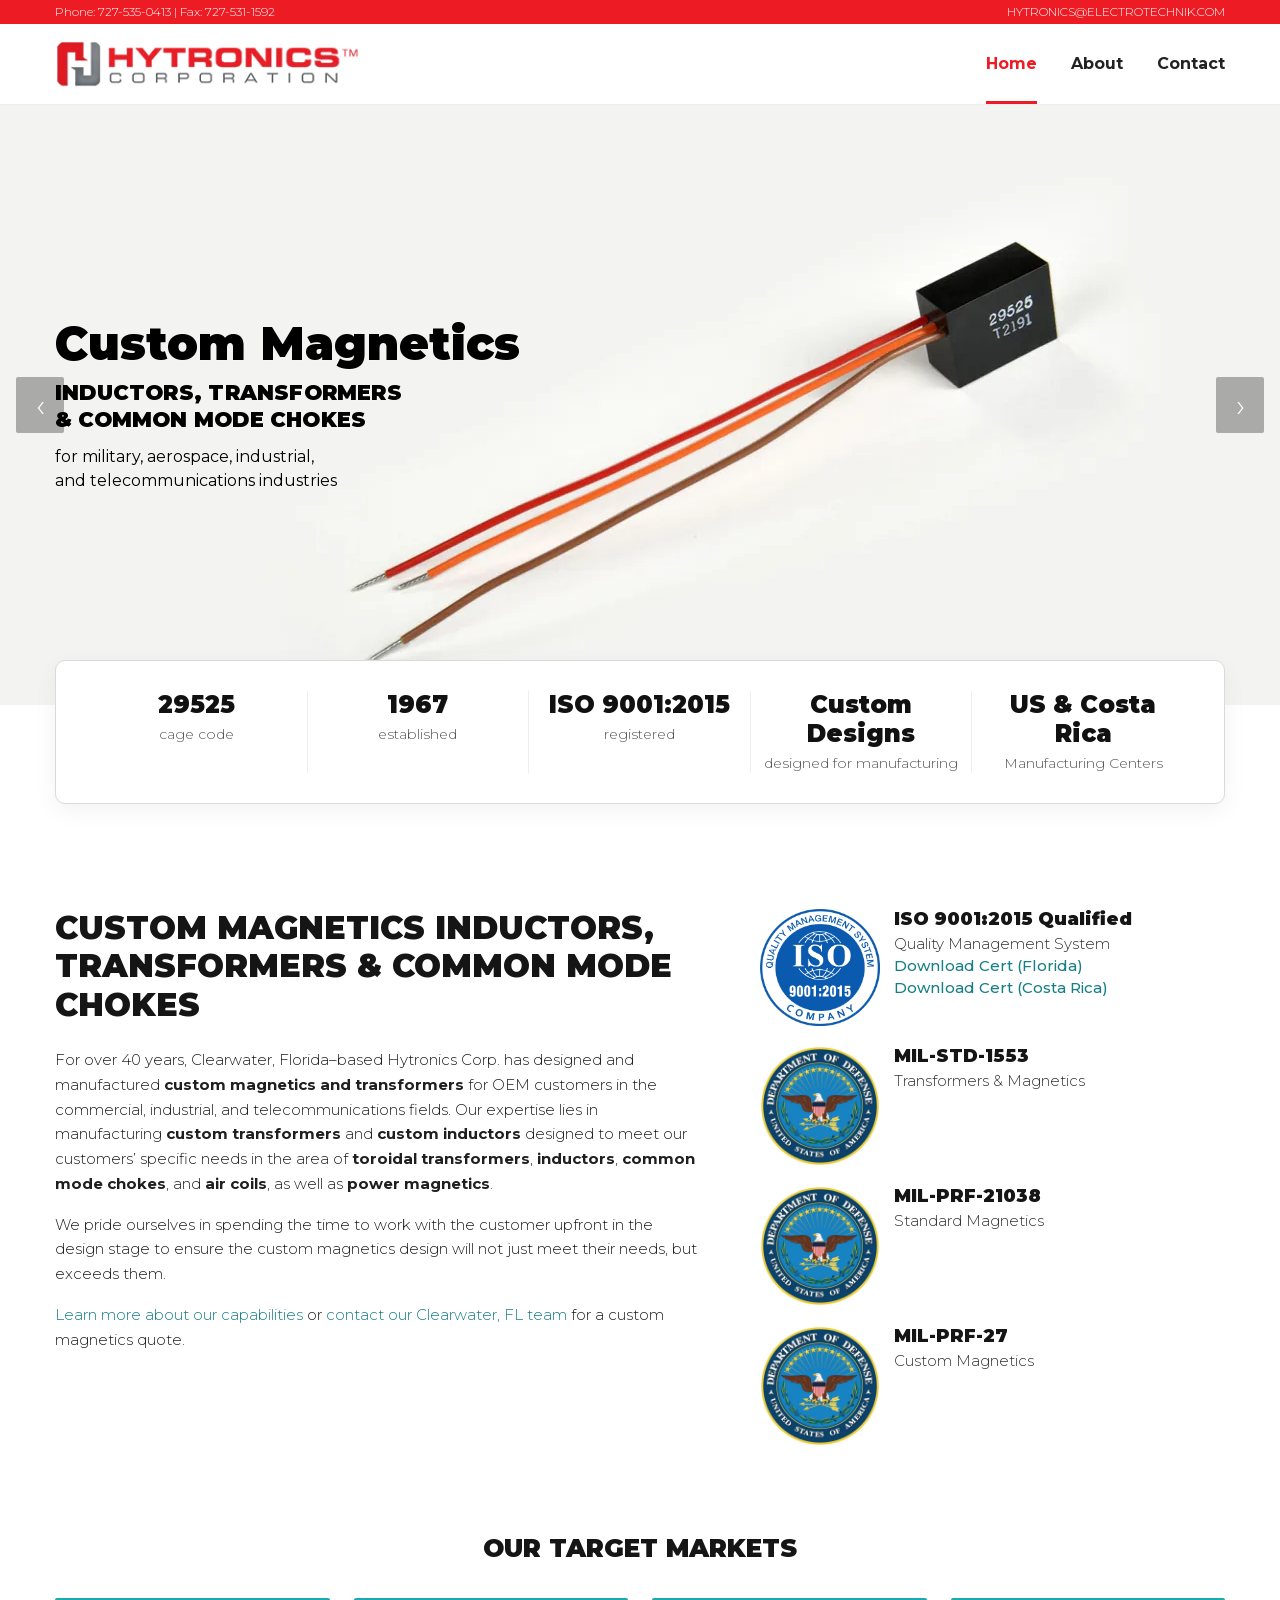
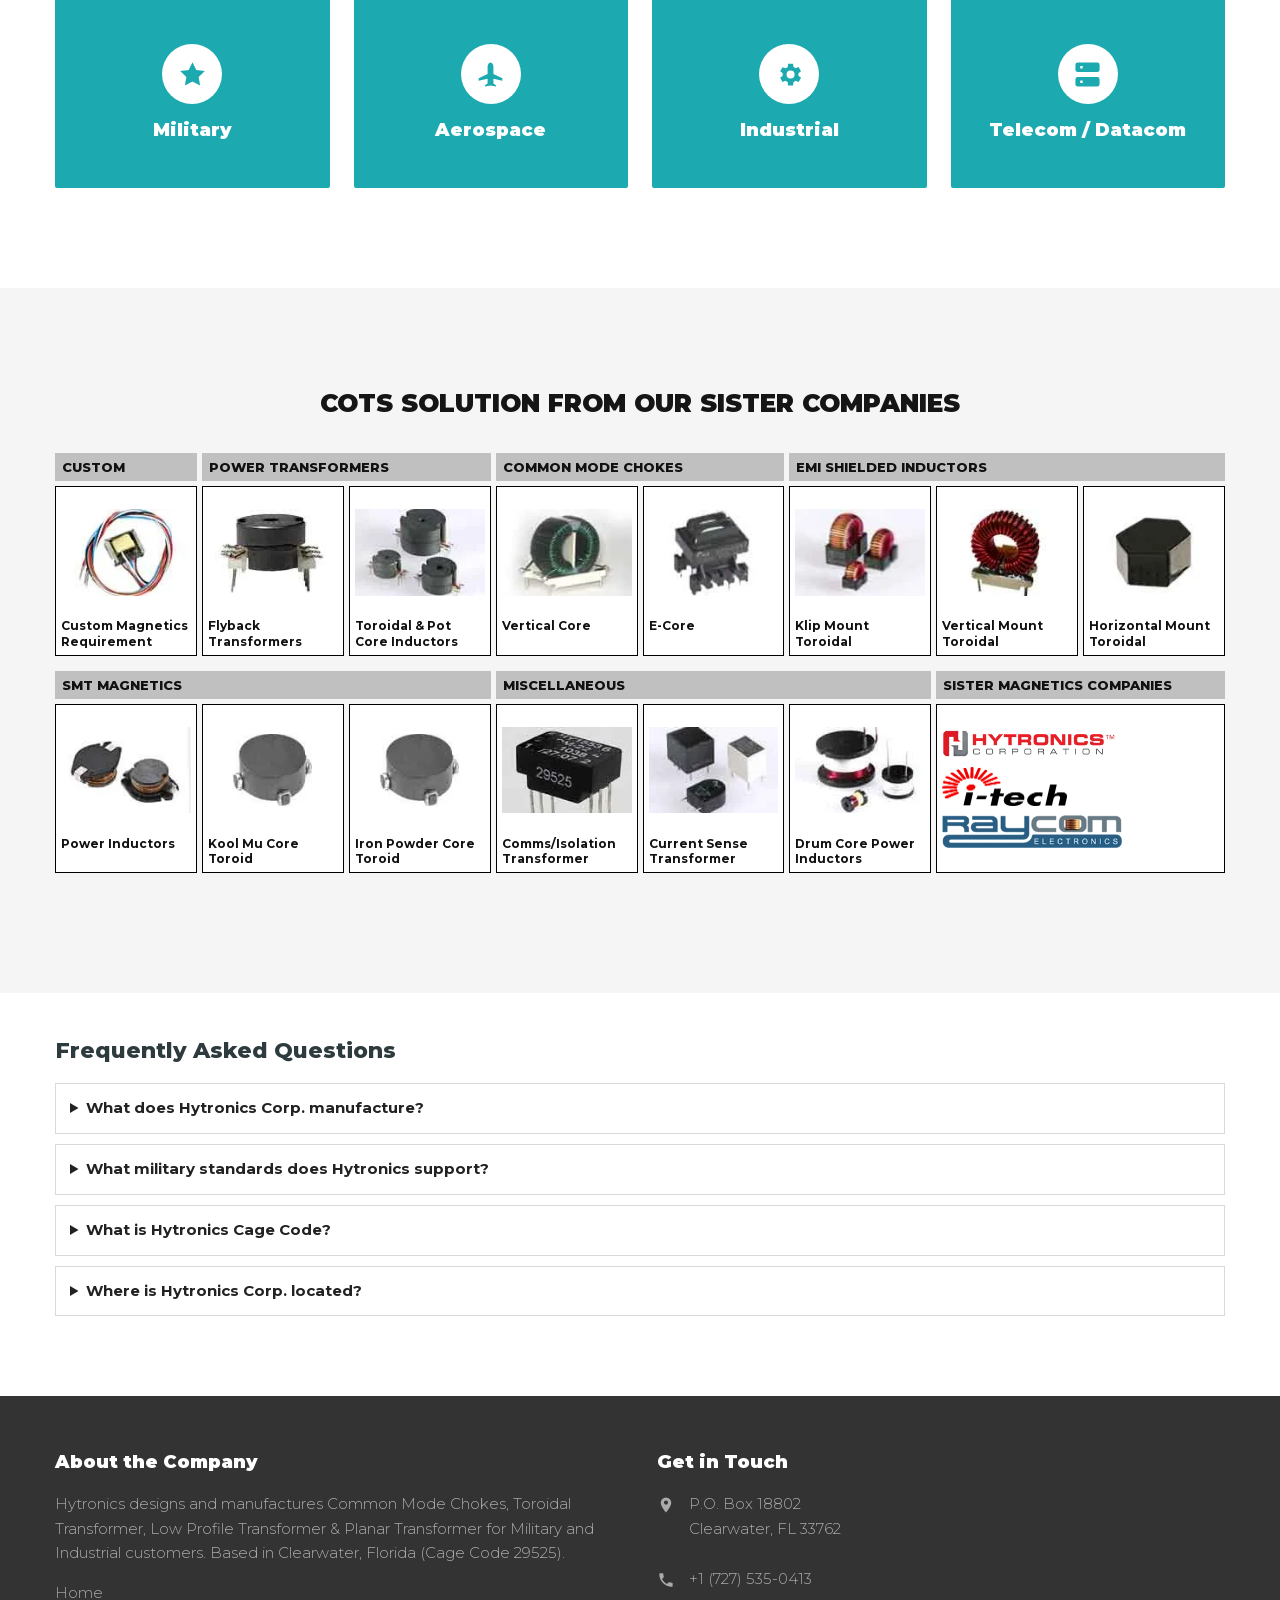
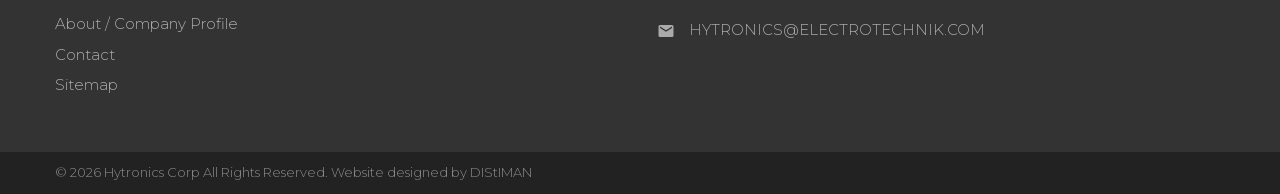
<file: index.html>
<!doctype html>
<html lang="en">
<head>
  <meta charset="utf-8">
  <meta name="viewport" content="width=device-width,initial-scale=1">
  <meta name="referrer" content="strict-origin-when-cross-origin">
  <meta name="color-scheme" content="light">
  <meta name="geo.region" content="US-FL">
  <meta name="geo.placename" content="Clearwater, Florida">
  <meta name="geo.position" content="27.9659;-82.8001">
  <meta name="ICBM" content="27.9659, -82.8001">
  <meta name="theme-color" content="#ed1c24">
  <meta name="author" content="Hytronics Corp.">
  <meta name="robots" content="index, follow">
  <meta name="description" content="Hytronics Corp. designs and manufactures custom magnetics, transformers, inductors, and common mode chokes for military, aerospace, industrial, and telecom OEMs. Cage code 29525. ISO 9001:2015.">
  <meta http-equiv="Content-Security-Policy" content="default-src 'self'; script-src 'sha256-FIGSPDDokXls12BB7QYFG/ZVUwx3qFj3o6gy9Mfp6FE='; script-src-attr 'none'; style-src 'self' 'unsafe-inline'; font-src 'self'; img-src 'self' data:; connect-src 'self'; object-src 'none'; frame-src 'none'; media-src 'none'; worker-src 'none'; base-uri 'none'; form-action 'self'; upgrade-insecure-requests">
  <meta http-equiv="Permissions-Policy" content="accelerometer=(), autoplay=(), camera=(), geolocation=(), gyroscope=(), magnetometer=(), microphone=(), payment=(), usb=()">
  <link rel="alternate" type="text/plain" title="LLM / AI agent summary" href="https://www.hytronicscorp.com/llms.txt">
  <link rel="canonical" href="https://www.hytronicscorp.com/">
  <link rel="icon" href="assets/favicon.png" type="image/png">
  <link rel="icon" href="assets/hytronics.webp" type="image/webp">
  <link rel="preload" as="image" href="assets/1.webp">
  <link href="assets/fonts.css" rel="stylesheet">
  <meta property="og:title" content="Hytronics Corp. | Custom Magnetics">
  <meta property="og:type" content="website">
  <meta property="og:url" content="https://www.hytronicscorp.com/">
  <meta property="og:site_name" content="Hytronics Corp.">
  <meta property="og:description" content="Hytronics Corp. designs and manufactures custom magnetics, transformers, inductors, and common mode chokes for military, aerospace, industrial, and telecom OEMs. Cage code 29525. ISO 9001:2015.">
  <meta property="og:locale" content="en_US">
  <meta property="og:image:alt" content="Hytronics Corp. custom magnetics">
  <meta property="og:image:width" content="2000">
  <meta property="og:image:height" content="600">
  <meta property="og:image" content="https://www.hytronicscorp.com/assets/1.webp">
  <meta name="twitter:card" content="summary_large_image">
  <meta name="twitter:title" content="Hytronics Corp. | Custom Magnetics">
  <meta name="twitter:description" content="Hytronics Corp. designs and manufactures custom magnetics, transformers, inductors, and common mode chokes for military, aerospace, industrial, and telecom OEMs. Cage code 29525. ISO 9001:2015.">
  <meta name="twitter:image" content="https://www.hytronicscorp.com/assets/1.webp">
  <meta name="twitter:image:alt" content="Hytronics Corp. custom magnetics">
  <title>Hytronics Corp. | Custom Magnetics, Transformers & Chokes</title>
  <style>:root{--red:#ed1c24;--teal:#1ca9b0;--charcoal:#2e3b3e;--footer:#333;--footer-dark:#222;--text:#1f1f1f;--muted:#666;--light:#f5f5f5;--border:#dadada;--container:1170px}
*{box-sizing:border-box}
html{scroll-behavior:smooth}
body{margin:0;font-family:"Montserrat",Arial,Helvetica,sans-serif;font-size:15px;font-weight:300;line-height:1.65;color:var(--text);background:#fff;-webkit-font-smoothing:antialiased;text-rendering:optimizeLegibility}
img{display:block;max-width:100%;height:auto}
a{color:#167f86;text-decoration:none}
a:hover,a:focus-visible{color:var(--red);text-decoration:none}
button,input{font:inherit}
button{cursor:pointer}
.container{width:min(100% - 40px,var(--container));margin-inline:auto}
.visually-hidden{position:absolute!important;width:1px!important;height:1px!important;padding:0!important;margin:-1px!important;overflow:hidden!important;clip:rect(0,0,0,0)!important;white-space:nowrap!important;border:0!important}
.skip-link{position:fixed;left:12px;top:-100px;z-index:10000;padding:10px 14px;background:#fff;color:#000;border:2px solid #000;font-weight:700}
.skip-link:focus{top:12px}

/* Top contact bar */
.topbar{background:var(--red);color:#fff;padding:3px 0;font-size:12px;line-height:1.5}
.topbar-inner{display:flex;justify-content:space-between;align-items:center;gap:20px}
.topbar a{color:#fff}
.topbar a:hover,.topbar a:focus-visible{text-decoration:underline;color:#fff}

/* Header */
.site-header{position:sticky;top:0;z-index:1000;background:#fff;border-bottom:1px solid #eee}
.header-inner{min-height:78px;display:flex;align-items:center;justify-content:space-between;gap:24px}
.logo-link{display:inline-flex;align-items:center;flex:0 0 auto}
.logo{width:auto;height:50px}
.primary-nav ul{list-style:none;margin:0;padding:0;display:flex;align-items:center;gap:34px}
.primary-nav a{display:block;padding:27px 0 24px;color:#222;font-size:16px;font-weight:700;border-bottom:3px solid transparent}
.primary-nav a:hover,.primary-nav a:focus-visible,.primary-nav a[aria-current="page"]{color:var(--red);border-bottom-color:var(--red)}
.menu-toggle{display:none;align-items:center;justify-content:center;width:44px;height:44px;border:0;background:transparent;color:#222;border-radius:4px}
.menu-toggle:focus-visible{outline:3px solid rgba(237,28,36,.25);outline-offset:2px}
.menu-icon,.menu-icon::before,.menu-icon::after{display:block;width:25px;height:2px;background:currentColor;position:relative;transition:transform .2s ease,opacity .2s ease}
.menu-icon::before,.menu-icon::after{content:"";position:absolute;left:0}
.menu-icon::before{top:-8px}.menu-icon::after{top:8px}
.menu-toggle[aria-expanded="true"] .menu-icon{background:transparent}
.menu-toggle[aria-expanded="true"] .menu-icon::before{top:0;transform:rotate(45deg)}
.menu-toggle[aria-expanded="true"] .menu-icon::after{top:0;transform:rotate(-45deg)}

/* Hero carousel */
.hero{position:relative;isolation:isolate;background:#e9e9e9;overflow:hidden}
.carousel{position:relative;height:600px}
.slide{position:absolute;inset:0;z-index:1;opacity:0;pointer-events:none;background-position:center;background-repeat:no-repeat;background-size:cover;transition:opacity 1s ease}
.slide.active{z-index:2;opacity:1;pointer-events:auto}
.slide-1{background-image:url("assets/1.webp")}.slide-2{background-image:url("assets/2.webp")}.slide-3{background-image:url("assets/3.webp")}.slide-4{background-image:url("assets/4.webp")}.slide-5{background-image:url("assets/5.webp")}.slide-6{background-image:url("assets/6.webp")}.slide-7{background-image:url("assets/7.webp")}
.slide-inner{height:100%;display:flex;align-items:center}
.hero-copy{width:52%;color:#000;text-shadow:0 1px 1px rgba(255,255,255,.25)}
.hero-copy .hero-heading{margin:0 0 8px;font-size:46px;line-height:1.18;font-weight:900}
.hero-copy .hero-subhead{margin:0 0 12px;font-size:21px;line-height:1.28;font-weight:900;letter-spacing:.01em}
.hero-copy p{margin:0;font-size:16px;line-height:1.5;font-weight:400}
.carousel-control{position:absolute;top:50%;transform:translateY(-50%);z-index:3;width:48px;height:56px;border:0;background:rgba(0,0,0,.3);color:#fff;font-size:32px;line-height:1;border-radius:2px;display:flex;align-items:center;justify-content:center}
.carousel-control:hover,.carousel-control:focus-visible{background:rgba(0,0,0,.58)}
.carousel-control:focus-visible{outline:3px solid #fff;outline-offset:2px}
.carousel-control.prev{left:16px}.carousel-control.next{right:16px}
.carousel-dots{position:absolute;left:50%;bottom:22px;transform:translateX(-50%);z-index:3;display:flex;gap:9px}
.carousel-dot{width:11px;height:11px;padding:0;border:2px solid #fff;border-radius:50%;background:transparent;box-shadow:0 0 0 1px rgba(0,0,0,.12)}
.carousel-dot.active{background:#fff}

/* Facts card */
.facts-wrap{position:relative;z-index:10;margin-top:-75px;margin-bottom:-50px;padding:30px 0}
.facts{display:grid;grid-template-columns:repeat(5,1fr);background:#fff;border:1px solid var(--border);border-radius:10px;padding:30px;box-shadow:0 8px 24px rgba(0,0,0,.05)}
.fact{text-align:center;padding:0 13px;border-right:1px solid #eee}
.fact:last-child{border-right:0}
.fact-value{display:block;font-size:24px;line-height:1.2;font-weight:900;color:#111;margin-bottom:5px}
.fact-label{margin:0;color:#555;font-size:14px;line-height:1.35}

/* Main company section */
.company-section{padding:125px 0 45px;background:#fff}
.company-grid{display:grid;grid-template-columns:7fr 5fr;gap:55px;align-items:start}
h1,h2,h3,h4,h5,h6{color:#151515}
.company-copy h1{font-size:32px;line-height:1.2;font-weight:900;margin:0 0 24px;text-transform:uppercase}
.company-copy p{margin:0 0 16px}
.qualifications{display:grid;gap:13px}
.qualification{display:grid;grid-template-columns:120px 1fr;gap:14px;align-items:start;padding-bottom:7px}
.qualification img{width:120px;height:auto}
.qualification h3{font-size:18px;line-height:1.2;font-weight:900;margin:0 0 3px}
.qualification p{margin:0;color:#333;line-height:1.45}
.qualification a{font-weight:500}

/* Market flip cards */
.markets{padding:35px 0 100px}
.section-title{text-align:center;font-size:25px;line-height:1.25;font-weight:900;margin:0 0 34px;text-transform:uppercase}
.market-grid{display:grid;grid-template-columns:repeat(4,1fr);gap:24px;perspective:1000px}
.market-card{height:190px;perspective:1000px}
.market-card-inner{position:relative;width:100%;height:100%;transform-style:preserve-3d;transition:transform .55s ease}
.market-card:hover .market-card-inner,.market-card:focus-within .market-card-inner{transform:rotateY(180deg)}
.market-face{position:absolute;inset:0;display:flex;flex-direction:column;align-items:center;justify-content:center;gap:16px;padding:24px;color:#fff;backface-visibility:hidden;border-radius:2px}
.market-front{background:var(--teal)}.market-back{background:var(--charcoal);transform:rotateY(180deg)}
.market-icon{width:60px;height:60px;border-radius:50%;background:#fff;color:var(--teal);display:grid;place-items:center}
.market-icon svg{width:29px;height:29px;fill:currentColor}
.market-face h3{margin:0;color:#fff;font-size:18px;line-height:1.2;font-weight:900}

/* COTS products */
.cots{padding:100px 0;background:#f5f5f5 url("assets/bg4.webp") center/cover fixed no-repeat}
.product-table-wrap{overflow-x:auto;overscroll-behavior-inline:contain;padding-bottom:5px}
.product-grid{min-width:1020px;display:grid;grid-template-columns:repeat(8,1fr);gap:5px;margin-bottom:15px}
.product-group{background:#c0c0c0;padding:6px 7px;font-size:13px;line-height:1.25;font-weight:800;color:#111;text-transform:uppercase}
.span-1{grid-column:span 1}.span-2{grid-column:span 2}.span-3{grid-column:span 3}
.product-card{border:1px solid #000;background:#fff;padding:5px;min-height:165px}
.product-card a{display:flex;height:100%;flex-direction:column;color:#111;font-size:12px;line-height:1.3;font-weight:700}
.product-card a:hover,.product-card a:focus-visible{color:var(--red)}
.product-card img{width:100%;height:120px;object-fit:contain;margin-bottom:6px;background:#fff}
.sister-card{grid-column:span 2;display:flex;flex-direction:column;justify-content:center;align-items:center;gap:9px;padding:15px 5px}
.sister-card a{height:auto;width:100%;display:flex;justify-content:center}
.sister-card img{height:auto;margin:0;object-fit:contain}
.sister-card .hytronics-logo{width:65%}.sister-card .itech-logo{width:45%}.sister-card .raycom-logo{width:65%}

/* Footer */
.footer-main{background:var(--footer);color:#aaa;padding:55px 0 48px}
.footer-grid{display:grid;grid-template-columns:1fr 1fr;gap:34px}
.footer-main h2{margin:0 0 18px;color:#fff;font-size:18px;line-height:1.25;font-weight:900}
.footer-main p{margin:0 0 15px}
.footer-main a{color:#aaa}
.footer-main a:hover,.footer-main a:focus-visible{color:#1ca9b0}
.footer-links{list-style:none;margin:0;padding:0}
.footer-links li{margin:0 0 6px}
.subscribe-copy{font-size:13px;margin-top:24px!important}
.subscribe-form{display:flex;gap:8px;align-items:stretch;margin-top:12px}
.subscribe-form input[type="email"]{min-width:0;flex:1;border:1px solid #555;background:#fff;color:#222;padding:9px 10px;border-radius:0}
.subscribe-form input[type="email"]:focus{outline:3px solid rgba(28,169,176,.35);outline-offset:1px}
.subscribe-form button{border:0;background:var(--red);color:#fff;font-weight:700;padding:9px 13px}
.subscribe-form button:hover,.subscribe-form button:focus-visible{background:#ba1016}
.contact-row{display:grid;grid-template-columns:24px 1fr;gap:8px;margin-bottom:11px;align-items:start}
.contact-row svg{width:18px;height:18px;fill:#aaa;margin-top:4px}
.footer-bottom{background:var(--footer-dark);color:#888;padding:10px 0;font-size:13px}
.footer-bottom a{color:#888}.footer-bottom a:hover,.footer-bottom a:focus-visible{color:#1ca9b0}

/* Utility */
.scroll-top{position:fixed;right:18px;bottom:18px;z-index:900;width:42px;height:42px;border:0;border-radius:3px;background:rgba(34,34,34,.82);color:#fff;font-size:24px;display:flex;align-items:center;justify-content:center;opacity:0;visibility:hidden;transition:opacity .2s ease,visibility .2s ease}
.scroll-top.visible{opacity:1;visibility:visible}
.scroll-top:hover,.scroll-top:focus-visible{background:#111}
:focus-visible{outline:3px solid rgba(237,28,36,.35);outline-offset:2px}

@media (max-width:991px){
  .container{width:min(100% - 30px,var(--container))}
  .menu-toggle{display:flex}
  .primary-nav{position:absolute;left:0;right:0;top:100%;background:#fff;border-top:1px solid #eee;box-shadow:0 12px 22px rgba(0,0,0,.12);max-height:0;overflow:hidden;visibility:hidden;transition:max-height .25s ease,visibility .25s}
  .primary-nav.open{max-height:280px;visibility:visible}
  .primary-nav ul{display:block;padding:10px 18px 16px}
  .primary-nav li{border-bottom:1px solid #eee}
  .primary-nav li:last-child{border-bottom:0}
  .primary-nav a{padding:13px 5px;border-bottom:0}
  .carousel{height:500px}
  .hero-copy{width:62%}
  .hero-copy .hero-heading{font-size:36px}.hero-copy .hero-subhead{font-size:18px}.hero-copy p{font-size:14px}
  .facts{grid-template-columns:repeat(5,1fr);padding:24px 14px}
  .fact{padding:0 8px}.fact-value{font-size:19px}.fact-label{font-size:12px}
  .company-grid{grid-template-columns:1fr;gap:35px}
  .market-grid{grid-template-columns:repeat(2,1fr)}
  .footer-grid{grid-template-columns:repeat(2,1fr)}
}
@media (max-width:767px){
  .topbar-inner{display:block;text-align:center}
  .topbar-email{margin-top:2px}
  .header-inner{min-height:70px}.logo{height:46px}
  .carousel{height:390px}
  .hero-copy{width:72%;padding-left:18px}
  .hero-copy .hero-heading{font-size:26px}.hero-copy .hero-subhead{font-size:15px}.hero-copy p{font-size:13px;line-height:1.4}
  .carousel-control{width:38px;height:48px;font-size:26px}.carousel-control.prev{left:8px}.carousel-control.next{right:8px}
  .facts-wrap{margin-top:-55px;margin-bottom:-30px;padding:20px 0}
  .facts{grid-template-columns:1fr 1fr;padding:18px 16px;gap:0}
  .fact{padding:14px 10px;border-right:0;border-bottom:1px solid #eee}
  .fact:nth-last-child(-n+2){border-bottom:0}.fact:last-child{grid-column:1/-1}
  .fact-value{font-size:19px}.fact-label{font-size:12px}
  .company-section{padding:85px 0 35px}
  .company-copy h1{font-size:26px}
  .qualification{grid-template-columns:92px 1fr}.qualification img{width:92px}.qualification h3{font-size:16px}
  .markets{padding:25px 0 70px}.market-grid{grid-template-columns:1fr 1fr;gap:14px}.market-card{height:155px}
  .market-icon{width:52px;height:52px}.market-icon svg{width:24px;height:24px}.market-face h3{font-size:15px}
  .cots{padding:70px 0;background-attachment:scroll}.section-title{font-size:22px}
  .footer-grid{grid-template-columns:1fr;gap:30px}.footer-main{padding:45px 0}
}
@media (max-width:480px){
  .container{width:min(100% - 24px,var(--container))}
  .carousel{height:340px}.hero-copy{width:78%;padding-left:22px}.hero-copy .hero-heading{font-size:22px}.hero-copy .hero-subhead{font-size:13px}.hero-copy p{font-size:12px}
  .carousel-dots{bottom:13px;gap:7px}.carousel-dot{width:9px;height:9px}
  .facts{grid-template-columns:1fr}.fact,.fact:nth-last-child(-n+2){border-bottom:1px solid #eee}.fact:last-child{border-bottom:0;grid-column:auto}
  .market-grid{grid-template-columns:1fr}.market-card{height:145px}
  .qualification{grid-template-columns:75px 1fr}.qualification img{width:75px}
  .subscribe-form{display:block}.subscribe-form input[type="email"],.subscribe-form button{width:100%}.subscribe-form button{margin-top:8px}
}
@media (prefers-reduced-motion:reduce){html{scroll-behavior:auto}.market-card-inner,.menu-icon,.menu-icon::before,.menu-icon::after,.primary-nav,.scroll-top{transition:none!important}.market-card:hover .market-card-inner,.market-card:focus-within .market-card-inner{transform:none}.market-back{display:none}}
.faq{margin-block:40px 20px;text-align:left}.faq h2{font-size:22px;font-weight:800;margin:0 0 14px;color:var(--charcoal)}.faq details{border:1px solid var(--border);padding:12px 14px;margin:0 0 10px;background:#fff}.faq summary{cursor:pointer;font-weight:700;color:#222}.faq details p{margin:10px 0 0;color:var(--muted)}
</style>

  <script type="application/ld+json">
{
  "@context": "https://schema.org",
  "@graph": [
    {
      "@type": ["Organization", "LocalBusiness", "Manufacturer"],
      "@id": "https://www.hytronicscorp.com/#organization",
      "name": "Hytronics Corp.",
      "legalName": "Hytronics Corp.",
      "alternateName": ["Hytronics", "Hytronics Corporation"],
      "url": "https://www.hytronicscorp.com/",
      "logo": {
        "@type": "ImageObject",
        "url": "https://www.hytronicscorp.com/assets/hytronics.webp",
        "width": 329,
        "height": 52
      },
      "image": "https://www.hytronicscorp.com/assets/1.webp",
      "email": "HYTRONICS@ELECTROTECHNIK.COM",
      "telephone": "+1-727-535-0413",
      "faxNumber": "+1-727-531-1592",
      "foundingDate": "1967",
      "identifier": {
        "@type": "PropertyValue",
        "name": "CAGE Code",
        "value": "29525"
      },
      "address": {
        "@type": "PostalAddress",
        "postOfficeBoxNumber": "18802",
        "addressLocality": "Clearwater",
        "addressRegion": "FL",
        "postalCode": "33762",
        "addressCountry": "US"
      },
      "geo": {
        "@type": "GeoCoordinates",
        "latitude": 27.9659,
        "longitude": -82.8001
      },
      "areaServed": [
        {"@type": "Country", "name": "United States"},
        {"@type": "Country", "name": "Costa Rica"},
        "Worldwide"
      ],
      "knowsAbout": [
        "custom magnetics",
        "transformers",
        "inductors",
        "common mode chokes",
        "MIL-STD-1553",
        "MIL-PRF-27",
        "MIL-PRF-21038",
        "toroidal transformers",
        "power magnetics"
      ],
      "makesOffer": {
        "@type": "Offer",
        "itemOffered": {
          "@type": "Service",
          "name": "Custom magnetics design and manufacturing",
          "serviceType": "Custom magnetics manufacturing",
          "description": "Design and manufacture of custom transformers, inductors, common mode chokes, and power magnetics for military, aerospace, industrial, and telecom OEMs."
        }
      },
      "parentOrganization": {
        "@type": "Organization",
        "name": "Electro Technik Industries, Inc.",
        "url": "https://electrotechnik.com/"
      },
      "sameAs": [
        "https://electrotechnik.com/",
        "https://inductech.com/",
        "https://www.raycomelectronics.com/",
        "https://www.hymeg.com/"
      ],
      "contactPoint": {
        "@type": "ContactPoint",
        "telephone": "+1-727-535-0413",
        "email": "HYTRONICS@ELECTROTECHNIK.COM",
        "contactType": "sales",
        "areaServed": "US",
        "availableLanguage": "English"
      }
    },
    {
      "@type": "WebSite",
      "@id": "https://www.hytronicscorp.com/#website",
      "url": "https://www.hytronicscorp.com/",
      "name": "Hytronics Corp.",
      "description": "Custom magnetics, transformers, inductors, and common mode chokes from Hytronics Corp. in Clearwater, Florida.",
      "publisher": {
        "@id": "https://www.hytronicscorp.com/#organization"
      },
      "inLanguage": "en-US"
    },
    {
      "@type": "WebPage",
      "@id": "https://www.hytronicscorp.com/#webpage",
      "url": "https://www.hytronicscorp.com/",
      "name": "Hytronics Corp. | Custom Magnetics, Transformers & Chokes",
      "isPartOf": {
        "@id": "https://www.hytronicscorp.com/#website"
      },
      "about": {
        "@id": "https://www.hytronicscorp.com/#organization"
      },
      "primaryImageOfPage": {
        "@type": "ImageObject",
        "url": "https://www.hytronicscorp.com/assets/1.webp"
      },
      "description": "Custom magnetics, transformers, inductors, and common mode chokes for military, aerospace, industrial, and telecom applications. Clearwater, FL. Cage Code 29525.",
      "inLanguage": "en-US"
    },
    {
      "@type": "BreadcrumbList",
      "@id": "https://www.hytronicscorp.com/#breadcrumb",
      "itemListElement": [
        {
          "@type": "ListItem",
          "position": 1,
          "name": "Home",
          "item": "https://www.hytronicscorp.com/"
        }
      ]
    }
  ]
}
  </script>
  <script type="application/ld+json">
{
  "@context": "https://schema.org",
  "@type": "FAQPage",
  "mainEntity": [
    {
      "@type": "Question",
      "name": "What does Hytronics Corp. manufacture?",
      "acceptedAnswer": {
        "@type": "Answer",
        "text": "Hytronics designs and manufactures custom magnetics including transformers, inductors, common mode chokes, air coils, and power magnetics for commercial, industrial, military, aerospace, and telecommunications customers."
      }
    },
    {
      "@type": "Question",
      "name": "What military standards does Hytronics support?",
      "acceptedAnswer": {
        "@type": "Answer",
        "text": "Hytronics supports MIL-STD-1553 transformers and magnetics, MIL-PRF-21038 standard magnetics, and MIL-PRF-27 custom magnetics. The company is ISO 9001:2015 registered with manufacturing in the US and Costa Rica."
      }
    },
    {
      "@type": "Question",
      "name": "What is Hytronics Cage Code?",
      "acceptedAnswer": {
        "@type": "Answer",
        "text": "Hytronics Corp. Cage Code is 29525. The company was established in 1967."
      }
    },
    {
      "@type": "Question",
      "name": "Where is Hytronics Corp. located?",
      "acceptedAnswer": {
        "@type": "Answer",
        "text": "Hytronics Corp. is based in Clearwater, Florida, USA (P.O. Box 18802, Clearwater, FL 33762), with manufacturing centers in the United States and Costa Rica. Phone: 727-535-0413."
      }
    }
  ]
}
  </script>
</head>
<body>
  <a class="skip-link" href="#main-content">Skip to main content</a>

  <div class="topbar">
    <div class="container topbar-inner">
      <div><a href="tel:+17275350413">Phone: 727-535-0413</a> <span aria-hidden="true">|</span> Fax: 727-531-1592</div>
      <div class="topbar-email"><a href="mailto:HYTRONICS@ELECTROTECHNIK.COM">HYTRONICS@ELECTROTECHNIK.COM</a></div>
    </div>
  </div>

  <header class="site-header">
    <div class="container header-inner">
      <a class="logo-link" href="index.html" aria-label="Hytronics Corp. home">
        <img class="logo" src="assets/hytronics.webp" alt="Hytronics Corp." width="238" height="50">
      </a>
      <button class="menu-toggle" type="button" aria-expanded="false" aria-controls="primary-navigation" aria-label="Toggle navigation">
        <span class="menu-icon" aria-hidden="true"></span>
      </button>
      <nav id="primary-navigation" class="primary-nav" aria-label="Primary navigation">
        <ul>
          <li><a href="index.html" aria-current="page">Home</a></li>
          <li><a href="about.html">About</a></li>
          <li><a href="contact.html">Contact</a></li>
        </ul>
      </nav>
    </div>
  </header>

  <main id="main-content">
    <section class="hero" aria-label="Hytronics custom magnetics">
      <div class="carousel" tabindex="0" aria-roledescription="carousel" aria-label="Custom magnetics image carousel">
        <article class="slide slide-1 active" aria-hidden="false"><div class="container slide-inner"><div class="hero-copy"><p class="hero-heading">Custom Magnetics</p><p class="hero-subhead">INDUCTORS, TRANSFORMERS<br>&amp; COMMON MODE CHOKES</p><p>for military, aerospace, industrial,<br>and telecommunications industries</p></div></div></article><article class="slide slide-2 " aria-hidden="true"><div class="container slide-inner"><div class="hero-copy"><p class="hero-heading">Custom Magnetics</p><p class="hero-subhead">INDUCTORS, TRANSFORMERS<br>&amp; COMMON MODE CHOKES</p><p>for military, aerospace, industrial,<br>and telecommunications industries</p></div></div></article><article class="slide slide-3 " aria-hidden="true"><div class="container slide-inner"><div class="hero-copy"><p class="hero-heading">Custom Magnetics</p><p class="hero-subhead">INDUCTORS, TRANSFORMERS<br>&amp; COMMON MODE CHOKES</p><p>for military, aerospace, industrial,<br>and telecommunications industries</p></div></div></article><article class="slide slide-4 " aria-hidden="true"><div class="container slide-inner"><div class="hero-copy"><p class="hero-heading">Custom Magnetics</p><p class="hero-subhead">INDUCTORS, TRANSFORMERS<br>&amp; COMMON MODE CHOKES</p><p>for military, aerospace, industrial,<br>and telecommunications industries</p></div></div></article><article class="slide slide-5 " aria-hidden="true"><div class="container slide-inner"><div class="hero-copy"><p class="hero-heading">Custom Magnetics</p><p class="hero-subhead">INDUCTORS, TRANSFORMERS<br>&amp; COMMON MODE CHOKES</p><p>for military, aerospace, industrial,<br>and telecommunications industries</p></div></div></article><article class="slide slide-6 " aria-hidden="true"><div class="container slide-inner"><div class="hero-copy"><p class="hero-heading">Custom Magnetics</p><p class="hero-subhead">INDUCTORS, TRANSFORMERS<br>&amp; COMMON MODE CHOKES</p><p>for military, aerospace, industrial,<br>and telecommunications industries</p></div></div></article><article class="slide slide-7 " aria-hidden="true"><div class="container slide-inner"><div class="hero-copy"><p class="hero-heading">Custom Magnetics</p><p class="hero-subhead">INDUCTORS, TRANSFORMERS<br>&amp; COMMON MODE CHOKES</p><p>for military, aerospace, industrial,<br>and telecommunications industries</p></div></div></article>
        <button class="carousel-control prev" type="button" aria-label="Previous slide">&#8249;</button>
        <button class="carousel-control next" type="button" aria-label="Next slide">&#8250;</button>
        <div class="carousel-dots" aria-label="Choose slide">
          <button class="carousel-dot active" type="button" aria-label="Show slide 1" aria-current="true"></button><button class="carousel-dot " type="button" aria-label="Show slide 2" aria-current="false"></button><button class="carousel-dot " type="button" aria-label="Show slide 3" aria-current="false"></button><button class="carousel-dot " type="button" aria-label="Show slide 4" aria-current="false"></button><button class="carousel-dot " type="button" aria-label="Show slide 5" aria-current="false"></button><button class="carousel-dot " type="button" aria-label="Show slide 6" aria-current="false"></button><button class="carousel-dot " type="button" aria-label="Show slide 7" aria-current="false"></button>
        </div>
      </div>
    </section>

    <div class="facts-wrap">
      <div class="container">
        <section class="facts" aria-label="Hytronics company facts">
          <div class="fact"><span class="fact-value">29525</span><p class="fact-label">cage code</p></div>
          <div class="fact"><span class="fact-value">1967</span><p class="fact-label">established</p></div>
          <div class="fact"><span class="fact-value">ISO 9001:2015</span><p class="fact-label">registered</p></div>
          <div class="fact"><span class="fact-value">Custom Designs</span><p class="fact-label">designed for manufacturing</p></div>
          <div class="fact"><span class="fact-value">US &amp; Costa Rica</span><p class="fact-label">Manufacturing Centers</p></div>
        </section>
      </div>
    </div>

    <section class="company-section">
      <div class="container company-grid">
        <div class="company-copy">
          <h1>Custom Magnetics Inductors, Transformers &amp; Common Mode Chokes</h1>
          <p>For over 40 years, Clearwater, Florida–based Hytronics Corp. has designed and manufactured <strong>custom magnetics and transformers</strong> for OEM customers in the commercial, industrial, and telecommunications fields. Our expertise lies in manufacturing <strong>custom transformers</strong> and <strong>custom inductors</strong> designed to meet our customers’ specific needs in the area of <strong>toroidal transformers</strong>, <strong>inductors</strong>, <strong>common mode chokes</strong>, and <strong>air coils</strong>, as well as <strong>power magnetics</strong>.</p>
          <p>We pride ourselves in spending the time to work with the customer upfront in the design stage to ensure the custom magnetics design will not just meet their needs, but exceeds them.</p>
          <p><a href="about.html">Learn more about our capabilities</a> or <a href="contact.html">contact our Clearwater, FL team</a> for a custom magnetics quote.</p>
        </div>

        <div class="qualifications" aria-label="Certifications and military standards">
          <div class="qualification">
            <img src="assets/iso9001.webp" alt="ISO 9001" width="120" height="120" loading="lazy" decoding="async">
            <div><h3>ISO 9001:2015 Qualified</h3><p>Quality Management System<br><a href="assets/ISO%209001-2015%202021%20cert%20FL.pdf" target="_blank" rel="noopener noreferrer">Download Cert (Florida)</a><br><a href="assets/ISO%209001-2015%202021%20cert%20CR.pdf" target="_blank" rel="noopener noreferrer">Download Cert (Costa Rica)</a></p></div>
          </div>
          <div class="qualification">
            <img src="assets/usa-dept-defense.webp" alt="United States Department of Defense" width="120" height="120" loading="lazy" decoding="async">
            <div><h3>MIL-STD-1553</h3><p>Transformers &amp; Magnetics</p></div>
          </div>
          <div class="qualification">
            <img src="assets/usa-dept-defense.webp" alt="United States Department of Defense" width="120" height="120" loading="lazy" decoding="async">
            <div><h3>MIL-PRF-21038</h3><p>Standard Magnetics</p></div>
          </div>
          <div class="qualification">
            <img src="assets/usa-dept-defense.webp" alt="United States Department of Defense" width="120" height="120" loading="lazy" decoding="async">
            <div><h3>MIL-PRF-27</h3><p>Custom Magnetics</p></div>
          </div>
        </div>
      </div>
    </section>

    <section class="markets" aria-labelledby="markets-title">
      <div class="container">
        <h2 id="markets-title" class="section-title">Our Target Markets</h2>
        <div class="market-grid">
          <div class="market-card" tabindex="0"><div class="market-card-inner"><div class="market-face market-front"><span class="market-icon"><svg viewBox="0 0 24 24" aria-hidden="true"><path d="M12 1.8l3.15 6.38 7.04 1.02-5.1 4.97 1.2 7.01L12 17.86l-6.29 3.32 1.2-7.01-5.1-4.97 7.04-1.02L12 1.8z"/></svg></span><h3>Military</h3></div><div class="market-face market-back"><span class="market-icon"><svg viewBox="0 0 24 24" aria-hidden="true"><path d="M12 1.8l3.15 6.38 7.04 1.02-5.1 4.97 1.2 7.01L12 17.86l-6.29 3.32 1.2-7.01-5.1-4.97 7.04-1.02L12 1.8z"/></svg></span><h3>Military</h3></div></div></div>
          <div class="market-card" tabindex="0"><div class="market-card-inner"><div class="market-face market-front"><span class="market-icon"><svg viewBox="0 0 24 24" aria-hidden="true"><path d="M21.8 15.2l-7.4-3.7V5.4c0-1.2-.8-3.4-2.4-3.4S9.6 4.2 9.6 5.4v6.1l-7.4 3.7v2l7.4-1.7v3.9l-2.1 1.4V22l4.5-.8 4.5.8v-1.2l-2.1-1.4v-3.9l7.4 1.7v-2z"/></svg></span><h3>Aerospace</h3></div><div class="market-face market-back"><span class="market-icon"><svg viewBox="0 0 24 24" aria-hidden="true"><path d="M21.8 15.2l-7.4-3.7V5.4c0-1.2-.8-3.4-2.4-3.4S9.6 4.2 9.6 5.4v6.1l-7.4 3.7v2l7.4-1.7v3.9l-2.1 1.4V22l4.5-.8 4.5.8v-1.2l-2.1-1.4v-3.9l7.4 1.7v-2z"/></svg></span><h3>Aerospace</h3></div></div></div>
          <div class="market-card" tabindex="0"><div class="market-card-inner"><div class="market-face market-front"><span class="market-icon"><svg viewBox="0 0 24 24" aria-hidden="true"><path d="M19.4 13a7.7 7.7 0 0 0 .05-1 7.7 7.7 0 0 0-.05-1l2.12-1.65-2-3.46-2.5 1a7.8 7.8 0 0 0-1.73-1L14.9 3h-4l-.4 2.9a7.8 7.8 0 0 0-1.73 1l-2.5-1-2 3.46L6.4 11a7.7 7.7 0 0 0-.05 1c0 .34.02.67.05 1l-2.12 1.65 2 3.46 2.5-1a7.8 7.8 0 0 0 1.73 1l.4 2.89h4l.4-2.89a7.8 7.8 0 0 0 1.73-1l2.5 1 2-3.46L19.4 13zM12.9 15.3a3.3 3.3 0 1 1 0-6.6 3.3 3.3 0 0 1 0 6.6z"/></svg></span><h3>Industrial</h3></div><div class="market-face market-back"><span class="market-icon"><svg viewBox="0 0 24 24" aria-hidden="true"><path d="M19.4 13a7.7 7.7 0 0 0 .05-1 7.7 7.7 0 0 0-.05-1l2.12-1.65-2-3.46-2.5 1a7.8 7.8 0 0 0-1.73-1L14.9 3h-4l-.4 2.9a7.8 7.8 0 0 0-1.73 1l-2.5-1-2 3.46L6.4 11a7.7 7.7 0 0 0-.05 1c0 .34.02.67.05 1l-2.12 1.65 2 3.46 2.5-1a7.8 7.8 0 0 0 1.73 1l.4 2.89h4l.4-2.89a7.8 7.8 0 0 0 1.73-1l2.5 1 2-3.46L19.4 13zM12.9 15.3a3.3 3.3 0 1 1 0-6.6 3.3 3.3 0 0 1 0 6.6z"/></svg></span><h3>Industrial</h3></div></div></div>
          <div class="market-card" tabindex="0"><div class="market-card-inner"><div class="market-face market-front"><span class="market-icon"><svg viewBox="0 0 24 24" aria-hidden="true"><path d="M4 2h16a2 2 0 0 1 2 2v4a2 2 0 0 1-2 2H4a2 2 0 0 1-2-2V4a2 2 0 0 1 2-2zm0 12h16a2 2 0 0 1 2 2v4a2 2 0 0 1-2 2H4a2 2 0 0 1-2-2v-4a2 2 0 0 1 2-2zm2-9v2h2V5H6zm0 12v2h2v-2H6z"/></svg></span><h3>Telecom / Datacom</h3></div><div class="market-face market-back"><span class="market-icon"><svg viewBox="0 0 24 24" aria-hidden="true"><path d="M4 2h16a2 2 0 0 1 2 2v4a2 2 0 0 1-2 2H4a2 2 0 0 1-2-2V4a2 2 0 0 1 2-2zm0 12h16a2 2 0 0 1 2 2v4a2 2 0 0 1-2 2H4a2 2 0 0 1-2-2v-4a2 2 0 0 1 2-2zm2-9v2h2V5H6zm0 12v2h2v-2H6z"/></svg></span><h3>Telecom / Datacom</h3></div></div></div>
        </div>
      </div>
    </section>

    <section class="cots" aria-labelledby="cots-title">
      <div class="container">
        <h2 id="cots-title" class="section-title">COTS Solution From Our Sister Companies</h2>
        <div class="product-table-wrap" tabindex="0" aria-label="COTS product categories; horizontal scrolling may be available on smaller screens">
          <div class="product-grid">
            <div class="product-group span-1">Custom</div><div class="product-group span-2">Power Transformers</div><div class="product-group span-2">Common Mode Chokes</div><div class="product-group span-3">EMI Shielded Inductors</div>
            <div class="product-card"><a href="https://electrotechnik.com/pdf/MAGNETICS%20REQUIREMENT.pdf" target="_blank" rel="noopener noreferrer"><img src="assets/custom.webp" alt="Custom magnetics" loading="lazy" decoding="async"><span>Custom Magnetics Requirement</span></a></div>
            <div class="product-card"><a href="https://electrotechnik.com/lm15-lm25-flyback-transformers" target="_blank" rel="noopener noreferrer"><img src="assets/potcoresmall.webp" alt="Flyback transformer" loading="lazy" decoding="async"><span>Flyback Transformers</span></a></div>
            <div class="product-card"><a href="https://electrotechnik.com/toroidal-pot-core-inductors" target="_blank" rel="noopener noreferrer"><img src="assets/torodal.webp" alt="Toroidal and pot core inductors" loading="lazy" decoding="async"><span>Toroidal &amp; Pot Core Inductors</span></a></div>
            <div class="product-card"><a href="https://electrotechnik.com/common-mode-choke-vertical-core" target="_blank" rel="noopener noreferrer"><img src="assets/vertical.webp" alt="Vertical core common mode choke" loading="lazy" decoding="async"><span>Vertical Core</span></a></div>
            <div class="product-card"><a href="https://electrotechnik.com/common-mode-choke-e-core" target="_blank" rel="noopener noreferrer"><img src="assets/ecoresmall.webp" alt="E-core common mode choke" loading="lazy" decoding="async"><span>E-Core</span></a></div>
            <div class="product-card"><a href="https://electrotechnik.com/klip-mount-toroidal-inductors" target="_blank" rel="noopener noreferrer"><img src="assets/vert_induct.webp" alt="Klip mount toroidal inductor" loading="lazy" decoding="async"><span>Klip Mount Toroidal</span></a></div>
            <div class="product-card"><a href="https://electrotechnik.com/vertical-mount-toroidal-inductors" target="_blank" rel="noopener noreferrer"><img src="assets/vertindsmall.webp" alt="Vertical mount toroidal inductor" loading="lazy" decoding="async"><span>Vertical Mount Toroidal</span></a></div>
            <div class="product-card"><a href="https://electrotechnik.com/horizontal-mount-toroidal-inductors" target="_blank" rel="noopener noreferrer"><img src="assets/horizmount.webp" alt="Horizontal mount toroidal inductor" loading="lazy" decoding="async"><span>Horizontal Mount Toroidal</span></a></div>
          </div>

          <div class="product-grid">
            <div class="product-group span-3">SMT Magnetics</div><div class="product-group span-3">Miscellaneous</div><div class="product-group span-2">Sister Magnetics Companies</div>
            <div class="product-card"><a href="https://electrotechnik.com/surface-mount-power-inductors" target="_blank" rel="noopener noreferrer"><img src="assets/smt_inductor.webp" alt="Surface mount power inductor" loading="lazy" decoding="async"><span>Power Inductors</span></a></div>
            <div class="product-card"><a href="https://electrotechnik.com/kool-mu-core-surface-mount-toroid" target="_blank" rel="noopener noreferrer"><img src="assets/koolmu.webp" alt="Kool Mu core toroid" loading="lazy" decoding="async"><span>Kool Mu Core Toroid</span></a></div>
            <div class="product-card"><a href="https://electrotechnik.com/iron-powder-core-surface-mount-toroid" target="_blank" rel="noopener noreferrer"><img src="assets/koolmu.webp" alt="Iron powder core toroid" loading="lazy" decoding="async"><span>Iron Powder Core Toroid</span></a></div>
            <div class="product-card"><a href="https://electrotechnik.com/telecomm-t1-cept-isdn-transfromers" target="_blank" rel="noopener noreferrer"><img src="assets/t1.webp" alt="Communications isolation transformer" loading="lazy" decoding="async"><span>Comms/Isolation Transformer</span></a></div>
            <div class="product-card"><a href="https://electrotechnik.com/current-sense-transformer" target="_blank" rel="noopener noreferrer"><img src="assets/cs.webp" alt="Current sense transformer" loading="lazy" decoding="async"><span>Current Sense Transformer</span></a></div>
            <div class="product-card"><a href="https://electrotechnik.com/drum-core-power-inductors" target="_blank" rel="noopener noreferrer"><img src="assets/drumcoresmall.webp" alt="Drum core power inductor" loading="lazy" decoding="async"><span>Drum Core Power Inductors</span></a></div>
            <div class="product-card sister-card">
              <a href="index.html"><img class="hytronics-logo" src="assets/hytronics.webp" alt="Hytronics Corp." loading="lazy" decoding="async"></a>
              <a href="https://inductech.com/" target="_blank" rel="noopener noreferrer"><img class="itech-logo" src="assets/316_5eec13888d9ad-I-Tech-Logo-FINAL.webp" alt="Inductive Technologies" loading="lazy" decoding="async"></a>
              <a href="https://www.raycomelectronics.com/" target="_blank" rel="noopener noreferrer"><img class="raycom-logo" src="assets/raycom.webp" alt="Raycom Electronics" loading="lazy" decoding="async"></a>
            </div>
          </div>
        </div>
      </div>
    </section>

    <section class="faq container" aria-label="Frequently asked questions" style="padding-bottom:50px">
      <h2>Frequently Asked Questions</h2>
      <details><summary>What does Hytronics Corp. manufacture?</summary><p>Hytronics designs and manufactures custom magnetics including transformers, inductors, common mode chokes, air coils, and power magnetics for commercial, industrial, military, aerospace, and telecommunications customers.</p></details>
      <details><summary>What military standards does Hytronics support?</summary><p>Hytronics supports MIL-STD-1553 transformers and magnetics, MIL-PRF-21038 standard magnetics, and MIL-PRF-27 custom magnetics. The company is ISO 9001:2015 registered with manufacturing in the US and Costa Rica.</p></details>
      <details><summary>What is Hytronics Cage Code?</summary><p>Hytronics Corp. Cage Code is 29525. The company was established in 1967.</p></details>
      <details><summary>Where is Hytronics Corp. located?</summary><p>Hytronics Corp. is based in Clearwater, Florida, USA (P.O. Box 18802, Clearwater, FL 33762), with manufacturing centers in the United States and Costa Rica. Phone: <a href="tel:+17275350413">727-535-0413</a>.</p></details>
    </section>

  </main>

  <footer>
    <div class="footer-main">
      <div class="container footer-grid">
        <section>
          <h2>About the Company</h2>
          <p>Hytronics designs and manufactures Common Mode Chokes, Toroidal Transformer, Low Profile Transformer &amp; Planar Transformer for Military and Industrial customers. Based in Clearwater, Florida (Cage Code 29525).</p>
          <ul class="footer-links">
            <li><a href="index.html">Home</a></li>
            <li><a href="about.html">About / Company Profile</a></li>
            <li><a href="contact.html">Contact</a></li>
            <li><a href="sitemap.html">Sitemap</a></li>
          </ul>
        </section>



        <section>
          <h2>Get in Touch</h2>
          <div class="contact-row"><svg viewBox="0 0 24 24" aria-hidden="true"><path d="M12 2a7 7 0 0 0-7 7c0 5.25 7 13 7 13s7-7.75 7-13a7 7 0 0 0-7-7zm0 9.5A2.5 2.5 0 1 1 12 6a2.5 2.5 0 0 1 0 5.5z"/></svg><p>P.O. Box 18802<br>Clearwater, FL 33762</p></div>
          <div class="contact-row"><svg viewBox="0 0 24 24" aria-hidden="true"><path d="M6.6 10.8a15.5 15.5 0 0 0 6.6 6.6l2.2-2.2a1 1 0 0 1 1-.24c1.1.36 2.27.54 3.46.54a1 1 0 0 1 1 1V20a1 1 0 0 1-1 1C10.55 21 3 13.45 3 4.14a1 1 0 0 1 1-1H7.5a1 1 0 0 1 1 1c0 1.19.18 2.36.54 3.46a1 1 0 0 1-.24 1l-2.2 2.2z"/></svg><p><a href="tel:+17275350413">+1 (727) 535-0413</a></p></div>
          <div class="contact-row"><svg viewBox="0 0 24 24" aria-hidden="true"><path d="M20 4H4a2 2 0 0 0-2 2v12a2 2 0 0 0 2 2h16a2 2 0 0 0 2-2V6a2 2 0 0 0-2-2zm0 4-8 5-8-5V6l8 5 8-5v2z"/></svg><p><a href="mailto:HYTRONICS@ELECTROTECHNIK.COM">HYTRONICS@ELECTROTECHNIK.COM</a></p></div>
        </section>
      </div>
    </div>
    <div class="footer-bottom"><div class="container">© 2026 Hytronics Corp All Rights Reserved. <a href="https://distiman.co" target="_blank" rel="noopener noreferrer">Website designed by DIStIMAN</a></div></div>
  </footer>

  <button class="scroll-top" type="button" aria-label="Scroll to top">&#8963;</button>
  <script>(() => {
  "use strict";

  const menuButton = document.querySelector(".menu-toggle");
  const navigation = document.querySelector(".primary-nav");
  if (menuButton && navigation) {
    menuButton.addEventListener("click", () => {
      const open = menuButton.getAttribute("aria-expanded") === "true";
      menuButton.setAttribute("aria-expanded", String(!open));
      navigation.classList.toggle("open", !open);
    });
    navigation.addEventListener("click", (event) => {
      if (event.target instanceof HTMLAnchorElement) {
        menuButton.setAttribute("aria-expanded", "false");
        navigation.classList.remove("open");
      }
    });
  }

  const carousel = document.querySelector(".carousel");
  const slides = Array.from(document.querySelectorAll(".slide"));
  const dots = Array.from(document.querySelectorAll(".carousel-dot"));
  const prev = document.querySelector(".carousel-control.prev");
  const next = document.querySelector(".carousel-control.next");
  const reduceMotion = window.matchMedia("(prefers-reduced-motion: reduce)").matches;
  let current = 0;
  let timer = 0;

  const showSlide = (index) => {
    current = (index + slides.length) % slides.length;
    slides.forEach((slide, i) => {
      const active = i === current;
      slide.classList.toggle("active", active);
      slide.setAttribute("aria-hidden", String(!active));
    });
    dots.forEach((dot, i) => {
      const active = i === current;
      dot.classList.toggle("active", active);
      dot.setAttribute("aria-current", active ? "true" : "false");
    });
  };

  const stop = () => {
    if (timer) window.clearInterval(timer);
    timer = 0;
  };

  const start = () => {
    stop();
    if (slides.length > 1) {
      timer = window.setInterval(() => showSlide(current + 1), 3000);
    }
  };

  if (carousel && slides.length) {
    prev?.addEventListener("click", () => { showSlide(current - 1); start(); });
    next?.addEventListener("click", () => { showSlide(current + 1); start(); });
    dots.forEach((dot, index) => dot.addEventListener("click", () => { showSlide(index); start(); }));
    carousel.addEventListener("keydown", (event) => {
      if (event.key === "ArrowLeft") { showSlide(current - 1); start(); }
      if (event.key === "ArrowRight") { showSlide(current + 1); start(); }
    });
    document.addEventListener("visibilitychange", () => {
      if (document.hidden) stop();
      else start();
    });
    showSlide(0);
    start();
  }

  const topButton = document.querySelector(".scroll-top");
  if (topButton) {
    const updateTopButton = () => topButton.classList.toggle("visible", window.scrollY > 500);
    window.addEventListener("scroll", updateTopButton, { passive: true });
    topButton.addEventListener("click", () => window.scrollTo({ top: 0, behavior: reduceMotion ? "auto" : "smooth" }));
    updateTopButton();
  }
})();</script>
</body>
</html>
</file>
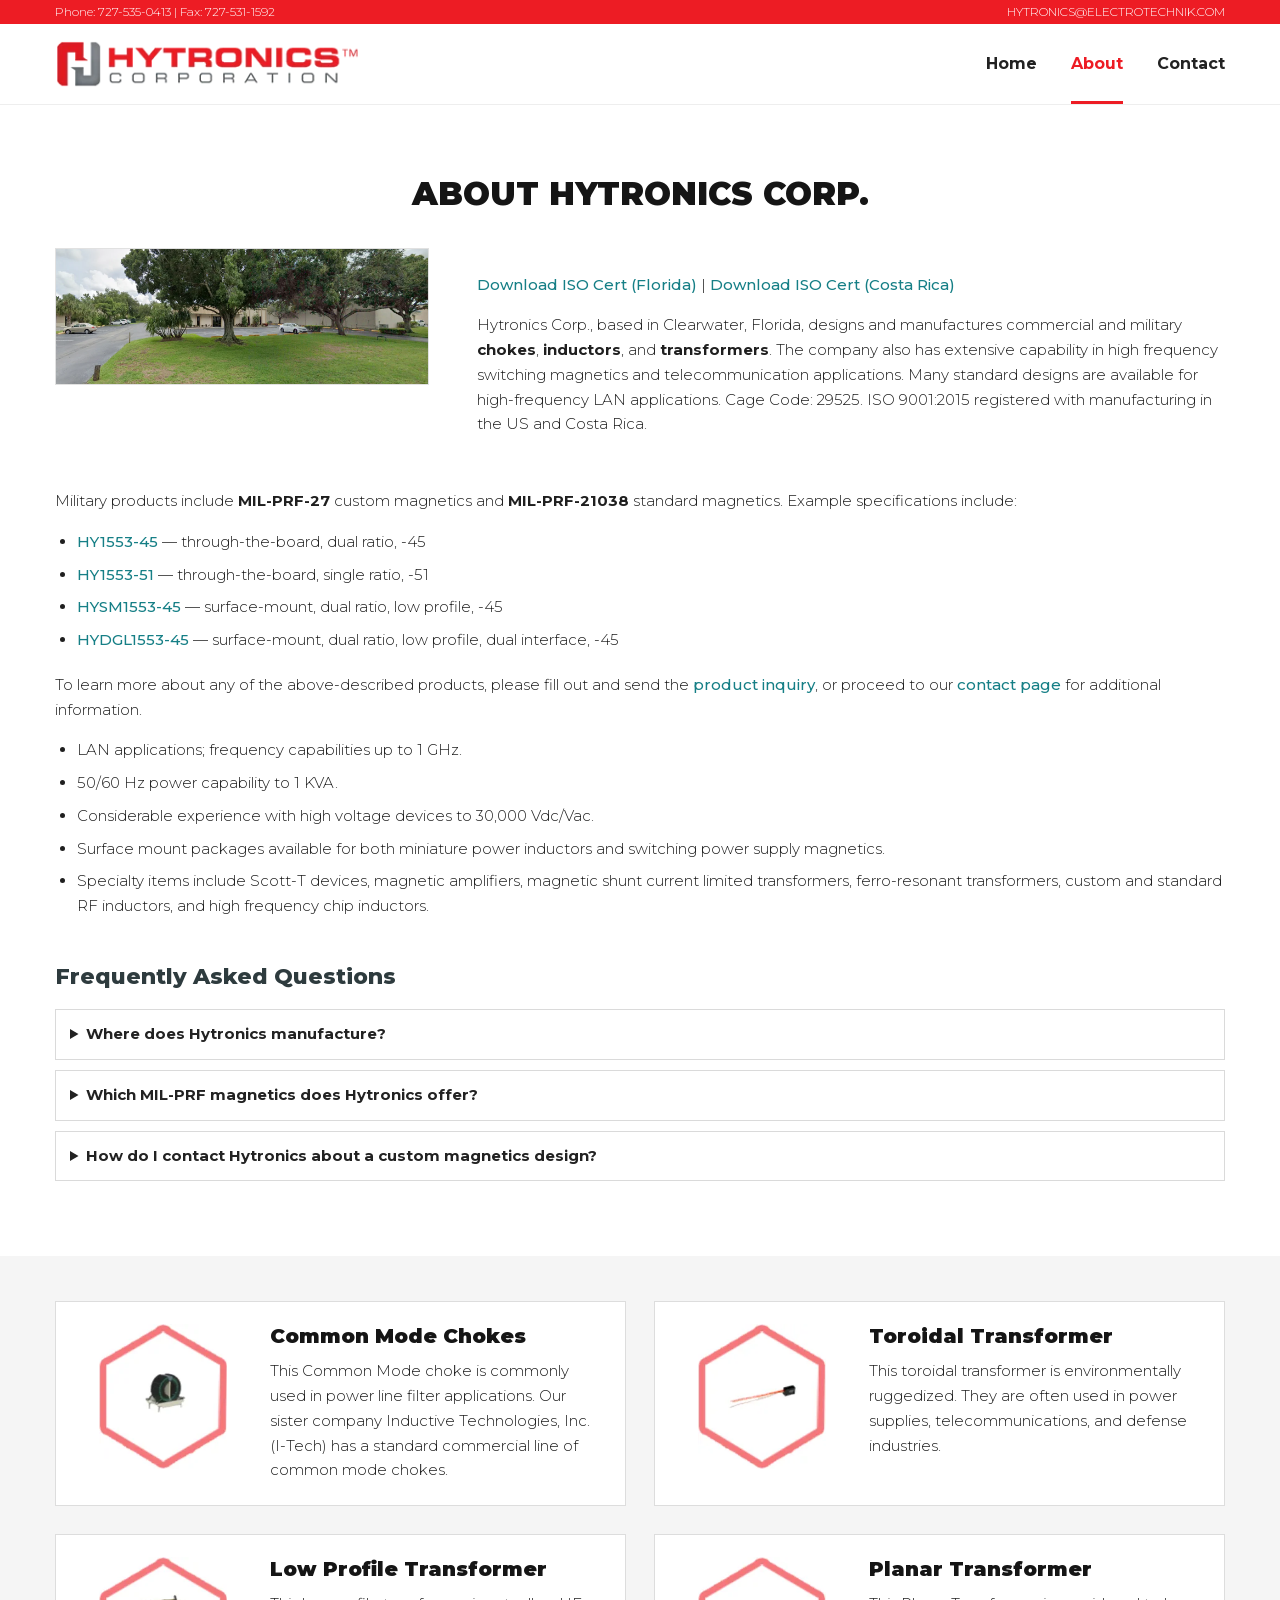
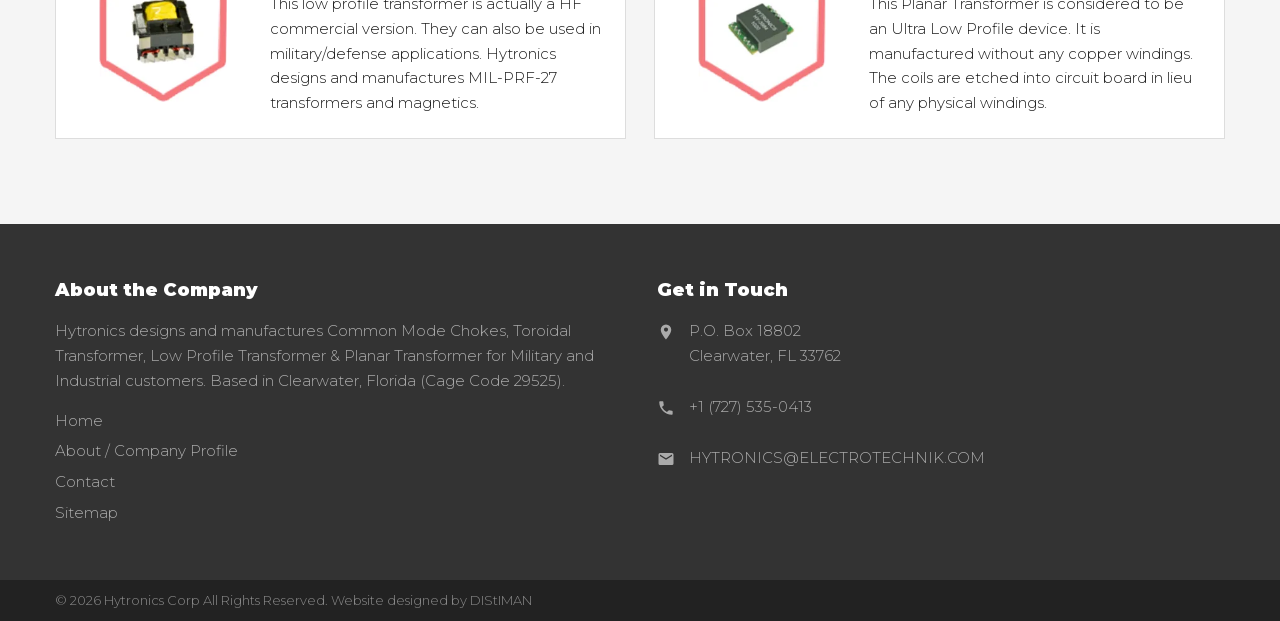
<file: about.html>
<!doctype html>
<html lang="en">
<head>
  <meta charset="utf-8">
  <meta name="viewport" content="width=device-width,initial-scale=1">
  <meta name="referrer" content="strict-origin-when-cross-origin">
  <meta name="color-scheme" content="light">
  <meta name="geo.region" content="US-FL">
  <meta name="geo.placename" content="Clearwater, Florida">
  <meta name="geo.position" content="27.9659;-82.8001">
  <meta name="ICBM" content="27.9659, -82.8001">
  <meta name="theme-color" content="#ed1c24">
  <meta name="author" content="Hytronics Corp.">
  <meta name="robots" content="index, follow">
  <meta name="description" content="Company profile for Hytronics Corp.: commercial and military chokes, inductors, and transformers, MIL-PRF-27 and MIL-PRF-21038 magnetics, ISO 9001:2015, US and Costa Rica manufacturing.">
  <meta http-equiv="Content-Security-Policy" content="default-src 'self'; script-src 'sha256-FIGSPDDokXls12BB7QYFG/ZVUwx3qFj3o6gy9Mfp6FE='; script-src-attr 'none'; style-src 'self' 'unsafe-inline'; font-src 'self'; img-src 'self' data:; connect-src 'self'; object-src 'none'; frame-src 'none'; media-src 'none'; worker-src 'none'; base-uri 'none'; form-action 'self'; upgrade-insecure-requests">
  <meta http-equiv="Permissions-Policy" content="accelerometer=(), autoplay=(), camera=(), geolocation=(), gyroscope=(), magnetometer=(), microphone=(), payment=(), usb=()">
  <link rel="alternate" type="text/plain" title="LLM / AI agent summary" href="https://www.hytronicscorp.com/llms.txt">
  <link rel="canonical" href="https://www.hytronicscorp.com/about.html">
  <link rel="icon" href="assets/favicon.png" type="image/png">
  <link rel="icon" href="assets/hytronics.webp" type="image/webp">
  <link rel="preload" as="image" href="assets/1.webp">
  <link href="assets/fonts.css" rel="stylesheet">
  <meta property="og:title" content="About Hytronics Corp. | Custom Magnetics">
  <meta property="og:type" content="website">
  <meta property="og:url" content="https://www.hytronicscorp.com/about.html">
  <meta property="og:site_name" content="Hytronics Corp.">
  <meta property="og:description" content="Company profile for Hytronics Corp.: commercial and military chokes, inductors, and transformers, MIL-PRF-27 and MIL-PRF-21038 magnetics, ISO 9001:2015, US and Costa Rica manufacturing.">
  <meta property="og:locale" content="en_US">
  <meta property="og:image:alt" content="Hytronics Corp. custom magnetics">
  <meta property="og:image:width" content="2000">
  <meta property="og:image:height" content="600">
  <meta property="og:image" content="https://www.hytronicscorp.com/assets/1.webp">
  <meta name="twitter:card" content="summary_large_image">
  <meta name="twitter:title" content="About Hytronics Corp. | Custom Magnetics">
  <meta name="twitter:description" content="Company profile for Hytronics Corp.: commercial and military chokes, inductors, and transformers, MIL-PRF-27 and MIL-PRF-21038 magnetics, ISO 9001:2015, US and Costa Rica manufacturing.">
  <meta name="twitter:image" content="https://www.hytronicscorp.com/assets/1.webp">
  <meta name="twitter:image:alt" content="Hytronics Corp. custom magnetics">
  <title>About Hytronics Corp. | Company Profile & Magnetics Capabilities</title>
  <style>:root{--red:#ed1c24;--teal:#1ca9b0;--charcoal:#2e3b3e;--footer:#333;--footer-dark:#222;--text:#1f1f1f;--muted:#666;--light:#f5f5f5;--border:#dadada;--container:1170px}
*{box-sizing:border-box}
html{scroll-behavior:smooth}
body{margin:0;font-family:"Montserrat",Arial,Helvetica,sans-serif;font-size:15px;font-weight:300;line-height:1.65;color:var(--text);background:#fff;-webkit-font-smoothing:antialiased;text-rendering:optimizeLegibility}
img{display:block;max-width:100%;height:auto}
a{color:#167f86;text-decoration:none}
a:hover,a:focus-visible{color:var(--red);text-decoration:none}
button,input{font:inherit}
button{cursor:pointer}
.container{width:min(100% - 40px,var(--container));margin-inline:auto}
.visually-hidden{position:absolute!important;width:1px!important;height:1px!important;padding:0!important;margin:-1px!important;overflow:hidden!important;clip:rect(0,0,0,0)!important;white-space:nowrap!important;border:0!important}
.skip-link{position:fixed;left:12px;top:-100px;z-index:10000;padding:10px 14px;background:#fff;color:#000;border:2px solid #000;font-weight:700}
.skip-link:focus{top:12px}

/* Top contact bar */
.topbar{background:var(--red);color:#fff;padding:3px 0;font-size:12px;line-height:1.5}
.topbar-inner{display:flex;justify-content:space-between;align-items:center;gap:20px}
.topbar a{color:#fff}
.topbar a:hover,.topbar a:focus-visible{text-decoration:underline;color:#fff}

/* Header */
.site-header{position:sticky;top:0;z-index:1000;background:#fff;border-bottom:1px solid #eee}
.header-inner{min-height:78px;display:flex;align-items:center;justify-content:space-between;gap:24px}
.logo-link{display:inline-flex;align-items:center;flex:0 0 auto}
.logo{width:auto;height:50px}
.primary-nav ul{list-style:none;margin:0;padding:0;display:flex;align-items:center;gap:34px}
.primary-nav a{display:block;padding:27px 0 24px;color:#222;font-size:16px;font-weight:700;border-bottom:3px solid transparent}
.primary-nav a:hover,.primary-nav a:focus-visible,.primary-nav a[aria-current="page"]{color:var(--red);border-bottom-color:var(--red)}
.menu-toggle{display:none;align-items:center;justify-content:center;width:44px;height:44px;border:0;background:transparent;color:#222;border-radius:4px}
.menu-toggle:focus-visible{outline:3px solid rgba(237,28,36,.25);outline-offset:2px}
.menu-icon,.menu-icon::before,.menu-icon::after{display:block;width:25px;height:2px;background:currentColor;position:relative;transition:transform .2s ease,opacity .2s ease}
.menu-icon::before,.menu-icon::after{content:"";position:absolute;left:0}
.menu-icon::before{top:-8px}.menu-icon::after{top:8px}
.menu-toggle[aria-expanded="true"] .menu-icon{background:transparent}
.menu-toggle[aria-expanded="true"] .menu-icon::before{top:0;transform:rotate(45deg)}
.menu-toggle[aria-expanded="true"] .menu-icon::after{top:0;transform:rotate(-45deg)}

/* Hero carousel */
.hero{position:relative;isolation:isolate;background:#e9e9e9;overflow:hidden}
.carousel{position:relative;height:600px}
.slide{position:absolute;inset:0;z-index:1;opacity:0;pointer-events:none;background-position:center;background-repeat:no-repeat;background-size:cover;transition:opacity 1s ease}
.slide.active{z-index:2;opacity:1;pointer-events:auto}
.slide-1{background-image:url("assets/1.webp")}.slide-2{background-image:url("assets/2.webp")}.slide-3{background-image:url("assets/3.webp")}.slide-4{background-image:url("assets/4.webp")}.slide-5{background-image:url("assets/5.webp")}.slide-6{background-image:url("assets/6.webp")}.slide-7{background-image:url("assets/7.webp")}
.slide-inner{height:100%;display:flex;align-items:center}
.hero-copy{width:52%;color:#000;text-shadow:0 1px 1px rgba(255,255,255,.25)}
.hero-copy .hero-heading{margin:0 0 8px;font-size:46px;line-height:1.18;font-weight:900}
.hero-copy .hero-subhead{margin:0 0 12px;font-size:21px;line-height:1.28;font-weight:900;letter-spacing:.01em}
.hero-copy p{margin:0;font-size:16px;line-height:1.5;font-weight:400}
.carousel-control{position:absolute;top:50%;transform:translateY(-50%);z-index:3;width:48px;height:56px;border:0;background:rgba(0,0,0,.3);color:#fff;font-size:32px;line-height:1;border-radius:2px;display:flex;align-items:center;justify-content:center}
.carousel-control:hover,.carousel-control:focus-visible{background:rgba(0,0,0,.58)}
.carousel-control:focus-visible{outline:3px solid #fff;outline-offset:2px}
.carousel-control.prev{left:16px}.carousel-control.next{right:16px}
.carousel-dots{position:absolute;left:50%;bottom:22px;transform:translateX(-50%);z-index:3;display:flex;gap:9px}
.carousel-dot{width:11px;height:11px;padding:0;border:2px solid #fff;border-radius:50%;background:transparent;box-shadow:0 0 0 1px rgba(0,0,0,.12)}
.carousel-dot.active{background:#fff}

/* Facts card */
.facts-wrap{position:relative;z-index:10;margin-top:-75px;margin-bottom:-50px;padding:30px 0}
.facts{display:grid;grid-template-columns:repeat(5,1fr);background:#fff;border:1px solid var(--border);border-radius:10px;padding:30px;box-shadow:0 8px 24px rgba(0,0,0,.05)}
.fact{text-align:center;padding:0 13px;border-right:1px solid #eee}
.fact:last-child{border-right:0}
.fact-value{display:block;font-size:24px;line-height:1.2;font-weight:900;color:#111;margin-bottom:5px}
.fact-label{margin:0;color:#555;font-size:14px;line-height:1.35}

/* Main company section */
.company-section{padding:125px 0 45px;background:#fff}
.company-grid{display:grid;grid-template-columns:7fr 5fr;gap:55px;align-items:start}
h1,h2,h3,h4,h5,h6{color:#151515}
.company-copy h1{font-size:32px;line-height:1.2;font-weight:900;margin:0 0 24px;text-transform:uppercase}
.company-copy p{margin:0 0 16px}
.qualifications{display:grid;gap:13px}
.qualification{display:grid;grid-template-columns:120px 1fr;gap:14px;align-items:start;padding-bottom:7px}
.qualification img{width:120px;height:auto}
.qualification h3{font-size:18px;line-height:1.2;font-weight:900;margin:0 0 3px}
.qualification p{margin:0;color:#333;line-height:1.45}
.qualification a{font-weight:500}


/* About page */
.company-profile{padding:70px 0 55px;background:#fff}
.company-profile h1,.about-title{margin:0 0 34px;font-size:32px;line-height:1.2;font-weight:900;text-transform:uppercase;text-align:center}
.profile-grid{display:grid;grid-template-columns:minmax(260px,4fr) minmax(0,8fr);gap:48px;align-items:start}
.profile-image img{width:100%;height:auto;border:1px solid #e1e1e1}
.profile-content p,.profile-details p{margin:0 0 16px}
.profile-content ul,.profile-details ul{margin:0 0 20px;padding-left:22px}
.profile-content li,.profile-details li{margin-bottom:8px}
.profile-content a,.profile-details a{font-weight:500}
.profile-details{margin-top:36px}
.magnetics-products{padding:45px 0 85px;background:#f5f5f5}
.about-product-grid{display:grid;grid-template-columns:repeat(2,minmax(0,1fr));gap:28px}
.product-item{display:grid;grid-template-columns:170px minmax(0,1fr);gap:22px;align-items:start;background:#fff;border:1px solid #ddd;padding:22px}
.product-image img{width:100%;height:145px;object-fit:contain;background:#fff}
.product-content h2{margin:0 0 10px;font-size:20px;line-height:1.25;font-weight:900}
.product-content p{margin:0}

/* Market flip cards */
.markets{padding:35px 0 100px}
.section-title{text-align:center;font-size:25px;line-height:1.25;font-weight:900;margin:0 0 34px;text-transform:uppercase}
.market-grid{display:grid;grid-template-columns:repeat(4,1fr);gap:24px;perspective:1000px}
.market-card{height:190px;perspective:1000px}
.market-card-inner{position:relative;width:100%;height:100%;transform-style:preserve-3d;transition:transform .55s ease}
.market-card:hover .market-card-inner,.market-card:focus-within .market-card-inner{transform:rotateY(180deg)}
.market-face{position:absolute;inset:0;display:flex;flex-direction:column;align-items:center;justify-content:center;gap:16px;padding:24px;color:#fff;backface-visibility:hidden;border-radius:2px}
.market-front{background:var(--teal)}.market-back{background:var(--charcoal);transform:rotateY(180deg)}
.market-icon{width:60px;height:60px;border-radius:50%;background:#fff;color:var(--teal);display:grid;place-items:center}
.market-icon svg{width:29px;height:29px;fill:currentColor}
.market-face h3{margin:0;color:#fff;font-size:18px;line-height:1.2;font-weight:900}

/* COTS products */
.cots{padding:100px 0;background:#f5f5f5 url("assets/bg4.webp") center/cover fixed no-repeat}
.product-table-wrap{overflow-x:auto;overscroll-behavior-inline:contain;padding-bottom:5px}
.product-grid{min-width:1020px;display:grid;grid-template-columns:repeat(8,1fr);gap:5px;margin-bottom:15px}
.product-grid{min-width:1020px;display:grid;grid-template-columns:repeat(8,1fr);gap:5px;margin-bottom:15px}
.product-group{background:#c0c0c0;padding:6px 7px;font-size:13px;line-height:1.25;font-weight:800;color:#111;text-transform:uppercase}
.span-1{grid-column:span 1}.span-2{grid-column:span 2}.span-3{grid-column:span 3}
.product-card{border:1px solid #000;background:#fff;padding:5px;min-height:165px}
.product-card a{display:flex;height:100%;flex-direction:column;color:#111;font-size:12px;line-height:1.3;font-weight:700}
.product-card a:hover,.product-card a:focus-visible{color:var(--red)}
.product-card img{width:100%;height:120px;object-fit:contain;margin-bottom:6px;background:#fff}
.sister-card{grid-column:span 2;display:flex;flex-direction:column;justify-content:center;align-items:center;gap:9px;padding:15px 5px}
.sister-card a{height:auto;width:100%;display:flex;justify-content:center}
.sister-card img{height:auto;margin:0;object-fit:contain}
.sister-card .hytronics-logo{width:65%}.sister-card .itech-logo{width:45%}.sister-card .raycom-logo{width:65%}

/* Footer */
.footer-main{background:var(--footer);color:#aaa;padding:55px 0 48px}
.footer-grid{display:grid;grid-template-columns:1fr 1fr;gap:34px}
.footer-main h2{margin:0 0 18px;color:#fff;font-size:18px;line-height:1.25;font-weight:900}
.footer-main p{margin:0 0 15px}
.footer-main a{color:#aaa}
.footer-main a:hover,.footer-main a:focus-visible{color:#1ca9b0}
.footer-links{list-style:none;margin:0;padding:0}
.footer-links li{margin:0 0 6px}
.subscribe-copy{font-size:13px;margin-top:24px!important}
.subscribe-form{display:flex;gap:8px;align-items:stretch;margin-top:12px}
.subscribe-form input[type="email"]{min-width:0;flex:1;border:1px solid #555;background:#fff;color:#222;padding:9px 10px;border-radius:0}
.subscribe-form input[type="email"]:focus{outline:3px solid rgba(28,169,176,.35);outline-offset:1px}
.subscribe-form button{border:0;background:var(--red);color:#fff;font-weight:700;padding:9px 13px}
.subscribe-form button:hover,.subscribe-form button:focus-visible{background:#ba1016}
.contact-row{display:grid;grid-template-columns:24px 1fr;gap:8px;margin-bottom:11px;align-items:start}
.contact-row svg{width:18px;height:18px;fill:#aaa;margin-top:4px}
.footer-bottom{background:var(--footer-dark);color:#888;padding:10px 0;font-size:13px}
.footer-bottom a{color:#888}.footer-bottom a:hover,.footer-bottom a:focus-visible{color:#1ca9b0}

/* Utility */
.scroll-top{position:fixed;right:18px;bottom:18px;z-index:900;width:42px;height:42px;border:0;border-radius:3px;background:rgba(34,34,34,.82);color:#fff;font-size:24px;display:flex;align-items:center;justify-content:center;opacity:0;visibility:hidden;transition:opacity .2s ease,visibility .2s ease}
.scroll-top.visible{opacity:1;visibility:visible}
.scroll-top:hover,.scroll-top:focus-visible{background:#111}
:focus-visible{outline:3px solid rgba(237,28,36,.35);outline-offset:2px}

@media (max-width:991px){
  .container{width:min(100% - 30px,var(--container))}
  .menu-toggle{display:flex}
  .primary-nav{position:absolute;left:0;right:0;top:100%;background:#fff;border-top:1px solid #eee;box-shadow:0 12px 22px rgba(0,0,0,.12);max-height:0;overflow:hidden;visibility:hidden;transition:max-height .25s ease,visibility .25s}
  .primary-nav.open{max-height:280px;visibility:visible}
  .primary-nav ul{display:block;padding:10px 18px 16px}
  .primary-nav li{border-bottom:1px solid #eee}
  .primary-nav li:last-child{border-bottom:0}
  .primary-nav a{padding:13px 5px;border-bottom:0}
  .carousel{height:500px}
  .hero-copy{width:62%}
  .hero-copy .hero-heading{font-size:36px}.hero-copy .hero-subhead{font-size:18px}.hero-copy p{font-size:14px}
  .facts{grid-template-columns:repeat(5,1fr);padding:24px 14px}
  .fact{padding:0 8px}.fact-value{font-size:19px}.fact-label{font-size:12px}
  .company-grid{grid-template-columns:1fr;gap:35px}
  .profile-grid{grid-template-columns:1fr;gap:30px}
  .profile-image{max-width:520px}
  .about-product-grid{grid-template-columns:1fr}
  .market-grid{grid-template-columns:repeat(2,1fr)}
  .footer-grid{grid-template-columns:repeat(2,1fr)}
}
@media (max-width:767px){
  .topbar-inner{display:block;text-align:center}
  .topbar-email{margin-top:2px}
  .header-inner{min-height:70px}.logo{height:46px}
  .carousel{height:390px}
  .hero-copy{width:72%;padding-left:18px}
  .hero-copy .hero-heading{font-size:26px}.hero-copy .hero-subhead{font-size:15px}.hero-copy p{font-size:13px;line-height:1.4}
  .carousel-control{width:38px;height:48px;font-size:26px}.carousel-control.prev{left:8px}.carousel-control.next{right:8px}
  .facts-wrap{margin-top:-55px;margin-bottom:-30px;padding:20px 0}
  .facts{grid-template-columns:1fr 1fr;padding:18px 16px;gap:0}
  .fact{padding:14px 10px;border-right:0;border-bottom:1px solid #eee}
  .fact:nth-last-child(-n+2){border-bottom:0}.fact:last-child{grid-column:1/-1}
  .fact-value{font-size:19px}.fact-label{font-size:12px}
  .company-section{padding:85px 0 35px}
  .company-copy h1{font-size:26px}
  .company-profile{padding:50px 0 35px}.company-profile h1{font-size:26px;margin-bottom:24px}
  .product-item{grid-template-columns:120px minmax(0,1fr);gap:16px;padding:16px}.product-image img{height:110px}
  .qualification{grid-template-columns:92px 1fr}.qualification img{width:92px}.qualification h3{font-size:16px}
  .markets{padding:25px 0 70px}.market-grid{grid-template-columns:1fr 1fr;gap:14px}.market-card{height:155px}
  .market-icon{width:52px;height:52px}.market-icon svg{width:24px;height:24px}.market-face h3{font-size:15px}
  .cots{padding:70px 0;background-attachment:scroll}.section-title{font-size:22px}
  .footer-grid{grid-template-columns:1fr;gap:30px}.footer-main{padding:45px 0}
}
@media (max-width:480px){
  .container{width:min(100% - 24px,var(--container))}
  .carousel{height:340px}.hero-copy{width:78%;padding-left:22px}.hero-copy .hero-heading{font-size:22px}.hero-copy .hero-subhead{font-size:13px}.hero-copy p{font-size:12px}
  .carousel-dots{bottom:13px;gap:7px}.carousel-dot{width:9px;height:9px}
  .facts{grid-template-columns:1fr}.fact,.fact:nth-last-child(-n+2){border-bottom:1px solid #eee}.fact:last-child{border-bottom:0;grid-column:auto}
  .market-grid{grid-template-columns:1fr}.market-card{height:145px}
  .qualification{grid-template-columns:75px 1fr}.qualification img{width:75px}
  .product-item{grid-template-columns:1fr}.product-image{max-width:220px}.product-image img{height:auto}
  .subscribe-form{display:block}.subscribe-form input[type="email"],.subscribe-form button{width:100%}.subscribe-form button{margin-top:8px}
}
@media (prefers-reduced-motion:reduce){html{scroll-behavior:auto}.market-card-inner,.menu-icon,.menu-icon::before,.menu-icon::after,.primary-nav,.scroll-top{transition:none!important}.market-card:hover .market-card-inner,.market-card:focus-within .market-card-inner{transform:none}.market-back{display:none}}
.faq{margin-block:40px 20px;text-align:left}.faq h2{font-size:22px;font-weight:800;margin:0 0 14px;color:var(--charcoal)}.faq details{border:1px solid var(--border);padding:12px 14px;margin:0 0 10px;background:#fff}.faq summary{cursor:pointer;font-weight:700;color:#222}.faq details p{margin:10px 0 0;color:var(--muted)}
</style>

  <script type="application/ld+json">
{
  "@context": "https://schema.org",
  "@graph": [
    {
      "@type": ["Organization", "LocalBusiness", "Manufacturer"],
      "@id": "https://www.hytronicscorp.com/#organization",
      "name": "Hytronics Corp.",
      "legalName": "Hytronics Corp.",
      "alternateName": ["Hytronics", "Hytronics Corporation"],
      "url": "https://www.hytronicscorp.com/",
      "logo": {
        "@type": "ImageObject",
        "url": "https://www.hytronicscorp.com/assets/hytronics.webp",
        "width": 329,
        "height": 52
      },
      "image": "https://www.hytronicscorp.com/assets/1.webp",
      "email": "HYTRONICS@ELECTROTECHNIK.COM",
      "telephone": "+1-727-535-0413",
      "faxNumber": "+1-727-531-1592",
      "foundingDate": "1967",
      "identifier": {
        "@type": "PropertyValue",
        "name": "CAGE Code",
        "value": "29525"
      },
      "address": {
        "@type": "PostalAddress",
        "postOfficeBoxNumber": "18802",
        "addressLocality": "Clearwater",
        "addressRegion": "FL",
        "postalCode": "33762",
        "addressCountry": "US"
      },
      "geo": {
        "@type": "GeoCoordinates",
        "latitude": 27.9659,
        "longitude": -82.8001
      },
      "areaServed": [
        {"@type": "Country", "name": "United States"},
        {"@type": "Country", "name": "Costa Rica"},
        "Worldwide"
      ],
      "knowsAbout": [
        "custom magnetics",
        "transformers",
        "inductors",
        "common mode chokes",
        "MIL-STD-1553",
        "MIL-PRF-27",
        "MIL-PRF-21038",
        "toroidal transformers",
        "power magnetics"
      ],
      "makesOffer": {
        "@type": "Offer",
        "itemOffered": {
          "@type": "Service",
          "name": "Custom magnetics design and manufacturing",
          "serviceType": "Custom magnetics manufacturing",
          "description": "Design and manufacture of custom transformers, inductors, common mode chokes, and power magnetics for military, aerospace, industrial, and telecom OEMs."
        }
      },
      "parentOrganization": {
        "@type": "Organization",
        "name": "Electro Technik Industries, Inc.",
        "url": "https://electrotechnik.com/"
      },
      "sameAs": [
        "https://electrotechnik.com/",
        "https://inductech.com/",
        "https://www.raycomelectronics.com/",
        "https://www.hymeg.com/"
      ],
      "contactPoint": {
        "@type": "ContactPoint",
        "telephone": "+1-727-535-0413",
        "email": "HYTRONICS@ELECTROTECHNIK.COM",
        "contactType": "sales",
        "areaServed": "US",
        "availableLanguage": "English"
      }
    },
    {
      "@type": "WebSite",
      "@id": "https://www.hytronicscorp.com/#website",
      "url": "https://www.hytronicscorp.com/",
      "name": "Hytronics Corp.",
      "publisher": {"@id": "https://www.hytronicscorp.com/#organization"},
      "inLanguage": "en-US"
    },
    {
      "@type": "AboutPage",
      "@id": "https://www.hytronicscorp.com/about.html#webpage",
      "url": "https://www.hytronicscorp.com/about.html",
      "name": "About Hytronics Corp. | Company Profile & Magnetics Capabilities",
      "isPartOf": {
        "@id": "https://www.hytronicscorp.com/#website"
      },
      "about": {
        "@id": "https://www.hytronicscorp.com/#organization"
      },
      "primaryImageOfPage": {
        "@type": "ImageObject",
        "url": "https://www.hytronicscorp.com/assets/hytronics-florida.webp"
      },
      "description": "Company profile and magnetics manufacturing capabilities for Hytronics Corp. in Clearwater, Florida. ISO 9001:2015, MIL-PRF-27, MIL-PRF-21038, MIL-STD-1553.",
      "inLanguage": "en-US",
      "breadcrumb": {
        "@id": "https://www.hytronicscorp.com/about.html#breadcrumb"
      }
    },
    {
      "@type": "BreadcrumbList",
      "@id": "https://www.hytronicscorp.com/about.html#breadcrumb",
      "itemListElement": [
        {
          "@type": "ListItem",
          "position": 1,
          "name": "Home",
          "item": "https://www.hytronicscorp.com/"
        },
        {
          "@type": "ListItem",
          "position": 2,
          "name": "About",
          "item": "https://www.hytronicscorp.com/about.html"
        }
      ]
    }
  ]
}
  </script>
  <script type="application/ld+json">
{
  "@context": "https://schema.org",
  "@type": "FAQPage",
  "mainEntity": [
    {
      "@type": "Question",
      "name": "Where does Hytronics manufacture?",
      "acceptedAnswer": {
        "@type": "Answer",
        "text": "Hytronics manufactures in the United States and Costa Rica and is ISO 9001:2015 registered."
      }
    },
    {
      "@type": "Question",
      "name": "Which MIL-PRF magnetics does Hytronics offer?",
      "acceptedAnswer": {
        "@type": "Answer",
        "text": "Military products include MIL-PRF-27 custom magnetics and MIL-PRF-21038 standard magnetics, plus MIL-STD-1553 transformer examples such as HY1553-45, HY1553-51, HYSM1553-45, and HYDGL1553-45."
      }
    },
    {
      "@type": "Question",
      "name": "How do I contact Hytronics about a custom magnetics design?",
      "acceptedAnswer": {
        "@type": "Answer",
        "text": "Contact Hytronics Corp. in Clearwater, Florida at 727-535-0413 or HYTRONICS@ELECTROTECHNIK.COM, or visit the contact page at https://www.hytronicscorp.com/contact.html."
      }
    }
  ]
}
  </script>
</head>
<body>
  <a class="skip-link" href="#main-content">Skip to main content</a>

  <div class="topbar">
    <div class="container topbar-inner">
      <div><a href="tel:+17275350413">Phone: 727-535-0413</a> <span aria-hidden="true">|</span> Fax: 727-531-1592</div>
      <div class="topbar-email"><a href="mailto:HYTRONICS@ELECTROTECHNIK.COM">HYTRONICS@ELECTROTECHNIK.COM</a></div>
    </div>
  </div>

  <header class="site-header">
    <div class="container header-inner">
      <a class="logo-link" href="index.html" aria-label="Hytronics Corp. home">
        <img class="logo" src="assets/hytronics.webp" alt="Hytronics Corp." width="238" height="50">
      </a>
      <button class="menu-toggle" type="button" aria-expanded="false" aria-controls="primary-navigation" aria-label="Toggle navigation">
        <span class="menu-icon" aria-hidden="true"></span>
      </button>
      <nav id="primary-navigation" class="primary-nav" aria-label="Primary navigation">
        <ul>
          <li><a href="index.html">Home</a></li>
          <li><a href="about.html" aria-current="page">About</a></li>
          <li><a href="contact.html">Contact</a></li>
        </ul>
      </nav>
    </div>
  </header>

  <main id="main-content">

  <!-- COMPANY PROFILE -->
  <section class="company-profile">
    <div class="container">

      <h1 class="about-title">About Hytronics Corp.</h1>

      <div class="profile-grid">
        <div class="profile-image">
          <img
            src="assets/hytronics-florida.webp"
            alt="Hytronics Corp. facility and operations in Clearwater, Florida"
            loading="lazy"
          >
        </div>

        <div class="profile-content">

          <p>&nbsp;<br>
            <a
              href="assets/ISO%209001-2015%202021%20cert%20FL.pdf"
              target="_blank"
              rel="noopener noreferrer"
            >
              Download ISO Cert (Florida)
            </a>
            |
            <a
              href="assets/ISO%209001-2015%202021%20cert%20CR.pdf"
              target="_blank"
              rel="noopener noreferrer"
            >
              Download ISO Cert (Costa Rica)
            </a>
          </p>

          <p>
            Hytronics Corp., based in Clearwater, Florida, designs and manufactures commercial and military
            <strong>chokes</strong>, <strong>inductors</strong>, and
            <strong>transformers</strong>. The company also has extensive
            capability in high frequency switching magnetics and
            telecommunication applications. Many standard designs are
            available for high-frequency LAN applications. Cage Code: 29525. ISO 9001:2015 registered with manufacturing in the US and Costa Rica.
          </p>

        </div>
      </div>

      <div class="profile-details">
        <p>
          Military products include <strong>MIL-PRF-27</strong> custom
          magnetics and <strong>MIL-PRF-21038</strong> standard magnetics.
          Example specifications include:
        </p>

        <ul>
          <li>
            <a
              href="assets/HY1553-45_Hytronics.pdf"
              target="_blank"
              rel="noopener noreferrer"
            >
              HY1553-45
            </a>
            — through-the-board, dual ratio, -45
          </li>

          <li>
            <a
              href="assets/HY1553-51_Hytronics.pdf"
              target="_blank"
              rel="noopener noreferrer"
            >
              HY1553-51
            </a>
            — through-the-board, single ratio, -51
          </li>

          <li>
            <a
              href="assets/HYSM1553-45_Hytronics.pdf"
              target="_blank"
              rel="noopener noreferrer"
            >
              HYSM1553-45
            </a>
            — surface-mount, dual ratio, low profile, -45
          </li>

          <li>
            <a
              href="assets/HYDGL1553-45_Hytronics.pdf"
              target="_blank"
              rel="noopener noreferrer"
            >
              HYDGL1553-45
            </a>
            — surface-mount, dual ratio, low profile, dual interface, -45
          </li>
        </ul>

        <p>
          To learn more about any of the above-described products, please
          fill out and send the
          <a href="mailto:HYTRONICS@ELECTROTECHNIK.COM?subject=Product%20inquiry">product inquiry</a>,
          or proceed to our
          <a href="contact.html">contact page</a>
          for additional information.
        </p>

        <ul>
          <li>LAN applications; frequency capabilities up to 1 GHz.</li>
          <li>50/60 Hz power capability to 1 KVA.</li>
          <li>Considerable experience with high voltage devices to 30,000 Vdc/Vac.</li>
          <li>
            Surface mount packages available for both miniature power
            inductors and switching power supply magnetics.
          </li>
          <li>
            Specialty items include Scott-T devices, magnetic amplifiers,
            magnetic shunt current limited transformers, ferro-resonant
            transformers, custom and standard RF inductors, and high
            frequency chip inductors.
          </li>
        </ul>
      </div>

      <section class="faq" aria-label="Frequently asked questions">
        <h2>Frequently Asked Questions</h2>
        <details><summary>Where does Hytronics manufacture?</summary><p>Hytronics manufactures in the United States and Costa Rica and is ISO 9001:2015 registered.</p></details>
        <details><summary>Which MIL-PRF magnetics does Hytronics offer?</summary><p>Military products include MIL-PRF-27 custom magnetics and MIL-PRF-21038 standard magnetics, plus MIL-STD-1553 transformer examples such as HY1553-45, HY1553-51, HYSM1553-45, and HYDGL1553-45.</p></details>
        <details><summary>How do I contact Hytronics about a custom magnetics design?</summary><p>Contact Hytronics Corp. in Clearwater, Florida at <a href="tel:+17275350413">727-535-0413</a> or <a href="mailto:HYTRONICS@ELECTROTECHNIK.COM">HYTRONICS@ELECTROTECHNIK.COM</a>, or visit our <a href="contact.html">contact page</a>.</p></details>
      </section>

    </div>
  </section>


  <!-- PRODUCTS / CAPABILITIES -->
  <section class="magnetics-products">
    <div class="container">

      <div class="about-product-grid">

        <article class="product-item">

          <div class="product-image">
            <img
              src="assets/a.webp"
              alt="Common Mode Choke"
              loading="lazy"
            >
          </div>

          <div class="product-content">
            <h2>Common Mode Chokes</h2>

            <p>
              This Common Mode choke is commonly used in power line filter
              applications. Our sister company Inductive Technologies, Inc.
              (I-Tech) has a standard commercial line of common mode chokes.
            </p>
          </div>

        </article>


        <article class="product-item">

          <div class="product-image">
            <img
              src="assets/b.webp"
              alt="Toroidal Transformer"
              loading="lazy"
            >
          </div>

          <div class="product-content">
            <h2>Toroidal Transformer</h2>

            <p>
              This toroidal transformer is environmentally ruggedized. They
              are often used in power supplies, telecommunications, and
              defense industries.
            </p>
          </div>

        </article>


        <article class="product-item">

          <div class="product-image">
            <img
              src="assets/c.webp"
              alt="Low Profile Transformer"
              loading="lazy"
            >
          </div>

          <div class="product-content">
            <h2>Low Profile Transformer</h2>

            <p>
              This low profile transformer is actually a HF commercial
              version. They can also be used in military/defense
              applications. Hytronics designs and manufactures MIL-PRF-27
              transformers and magnetics.
            </p>
          </div>

        </article>


        <article class="product-item">

          <div class="product-image">
            <img
              src="assets/d.webp"
              alt="Planar Transformer"
              loading="lazy"
            >
          </div>

          <div class="product-content">
            <h2>Planar Transformer</h2>

            <p>
              This Planar Transformer is considered to be an Ultra Low
              Profile device. It is manufactured without any copper windings.
              The coils are etched into circuit board in lieu of any physical
              windings.
            </p>
          </div>

        </article>

      </div>

    </div>
  </section>


</main>

  <footer>
    <div class="footer-main">
      <div class="container footer-grid">
        <section>
          <h2>About the Company</h2>
          <p>Hytronics designs and manufactures Common Mode Chokes, Toroidal Transformer, Low Profile Transformer &amp; Planar Transformer for Military and Industrial customers. Based in Clearwater, Florida (Cage Code 29525).</p>
          <ul class="footer-links">
            <li><a href="index.html">Home</a></li>
            <li><a href="about.html">About / Company Profile</a></li>
            <li><a href="contact.html">Contact</a></li>
            <li><a href="sitemap.html">Sitemap</a></li>
          </ul>
        </section>



        <section>
          <h2>Get in Touch</h2>
          <div class="contact-row"><svg viewBox="0 0 24 24" aria-hidden="true"><path d="M12 2a7 7 0 0 0-7 7c0 5.25 7 13 7 13s7-7.75 7-13a7 7 0 0 0-7-7zm0 9.5A2.5 2.5 0 1 1 12 6a2.5 2.5 0 0 1 0 5.5z"/></svg><p>P.O. Box 18802<br>Clearwater, FL 33762</p></div>
          <div class="contact-row"><svg viewBox="0 0 24 24" aria-hidden="true"><path d="M6.6 10.8a15.5 15.5 0 0 0 6.6 6.6l2.2-2.2a1 1 0 0 1 1-.24c1.1.36 2.27.54 3.46.54a1 1 0 0 1 1 1V20a1 1 0 0 1-1 1C10.55 21 3 13.45 3 4.14a1 1 0 0 1 1-1H7.5a1 1 0 0 1 1 1c0 1.19.18 2.36.54 3.46a1 1 0 0 1-.24 1l-2.2 2.2z"/></svg><p><a href="tel:+17275350413">+1 (727) 535-0413</a></p></div>
          <div class="contact-row"><svg viewBox="0 0 24 24" aria-hidden="true"><path d="M20 4H4a2 2 0 0 0-2 2v12a2 2 0 0 0 2 2h16a2 2 0 0 0 2-2V6a2 2 0 0 0-2-2zm0 4-8 5-8-5V6l8 5 8-5v2z"/></svg><p><a href="mailto:HYTRONICS@ELECTROTECHNIK.COM">HYTRONICS@ELECTROTECHNIK.COM</a></p></div>
        </section>
      </div>
    </div>
    <div class="footer-bottom"><div class="container">© 2026 Hytronics Corp All Rights Reserved. <a href="https://distiman.co" target="_blank" rel="noopener noreferrer">Website designed by DIStIMAN</a></div></div>
  </footer>

  <button class="scroll-top" type="button" aria-label="Scroll to top">&#8963;</button>
  <script>(() => {
  "use strict";

  const menuButton = document.querySelector(".menu-toggle");
  const navigation = document.querySelector(".primary-nav");
  if (menuButton && navigation) {
    menuButton.addEventListener("click", () => {
      const open = menuButton.getAttribute("aria-expanded") === "true";
      menuButton.setAttribute("aria-expanded", String(!open));
      navigation.classList.toggle("open", !open);
    });
    navigation.addEventListener("click", (event) => {
      if (event.target instanceof HTMLAnchorElement) {
        menuButton.setAttribute("aria-expanded", "false");
        navigation.classList.remove("open");
      }
    });
  }

  const carousel = document.querySelector(".carousel");
  const slides = Array.from(document.querySelectorAll(".slide"));
  const dots = Array.from(document.querySelectorAll(".carousel-dot"));
  const prev = document.querySelector(".carousel-control.prev");
  const next = document.querySelector(".carousel-control.next");
  const reduceMotion = window.matchMedia("(prefers-reduced-motion: reduce)").matches;
  let current = 0;
  let timer = 0;

  const showSlide = (index) => {
    current = (index + slides.length) % slides.length;
    slides.forEach((slide, i) => {
      const active = i === current;
      slide.classList.toggle("active", active);
      slide.setAttribute("aria-hidden", String(!active));
    });
    dots.forEach((dot, i) => {
      const active = i === current;
      dot.classList.toggle("active", active);
      dot.setAttribute("aria-current", active ? "true" : "false");
    });
  };

  const stop = () => {
    if (timer) window.clearInterval(timer);
    timer = 0;
  };

  const start = () => {
    stop();
    if (slides.length > 1) {
      timer = window.setInterval(() => showSlide(current + 1), 3000);
    }
  };

  if (carousel && slides.length) {
    prev?.addEventListener("click", () => { showSlide(current - 1); start(); });
    next?.addEventListener("click", () => { showSlide(current + 1); start(); });
    dots.forEach((dot, index) => dot.addEventListener("click", () => { showSlide(index); start(); }));
    carousel.addEventListener("keydown", (event) => {
      if (event.key === "ArrowLeft") { showSlide(current - 1); start(); }
      if (event.key === "ArrowRight") { showSlide(current + 1); start(); }
    });
    document.addEventListener("visibilitychange", () => {
      if (document.hidden) stop();
      else start();
    });
    showSlide(0);
    start();
  }

  const topButton = document.querySelector(".scroll-top");
  if (topButton) {
    const updateTopButton = () => topButton.classList.toggle("visible", window.scrollY > 500);
    window.addEventListener("scroll", updateTopButton, { passive: true });
    topButton.addEventListener("click", () => window.scrollTo({ top: 0, behavior: reduceMotion ? "auto" : "smooth" }));
    updateTopButton();
  }
})();</script>
</body>
</html>
</file>
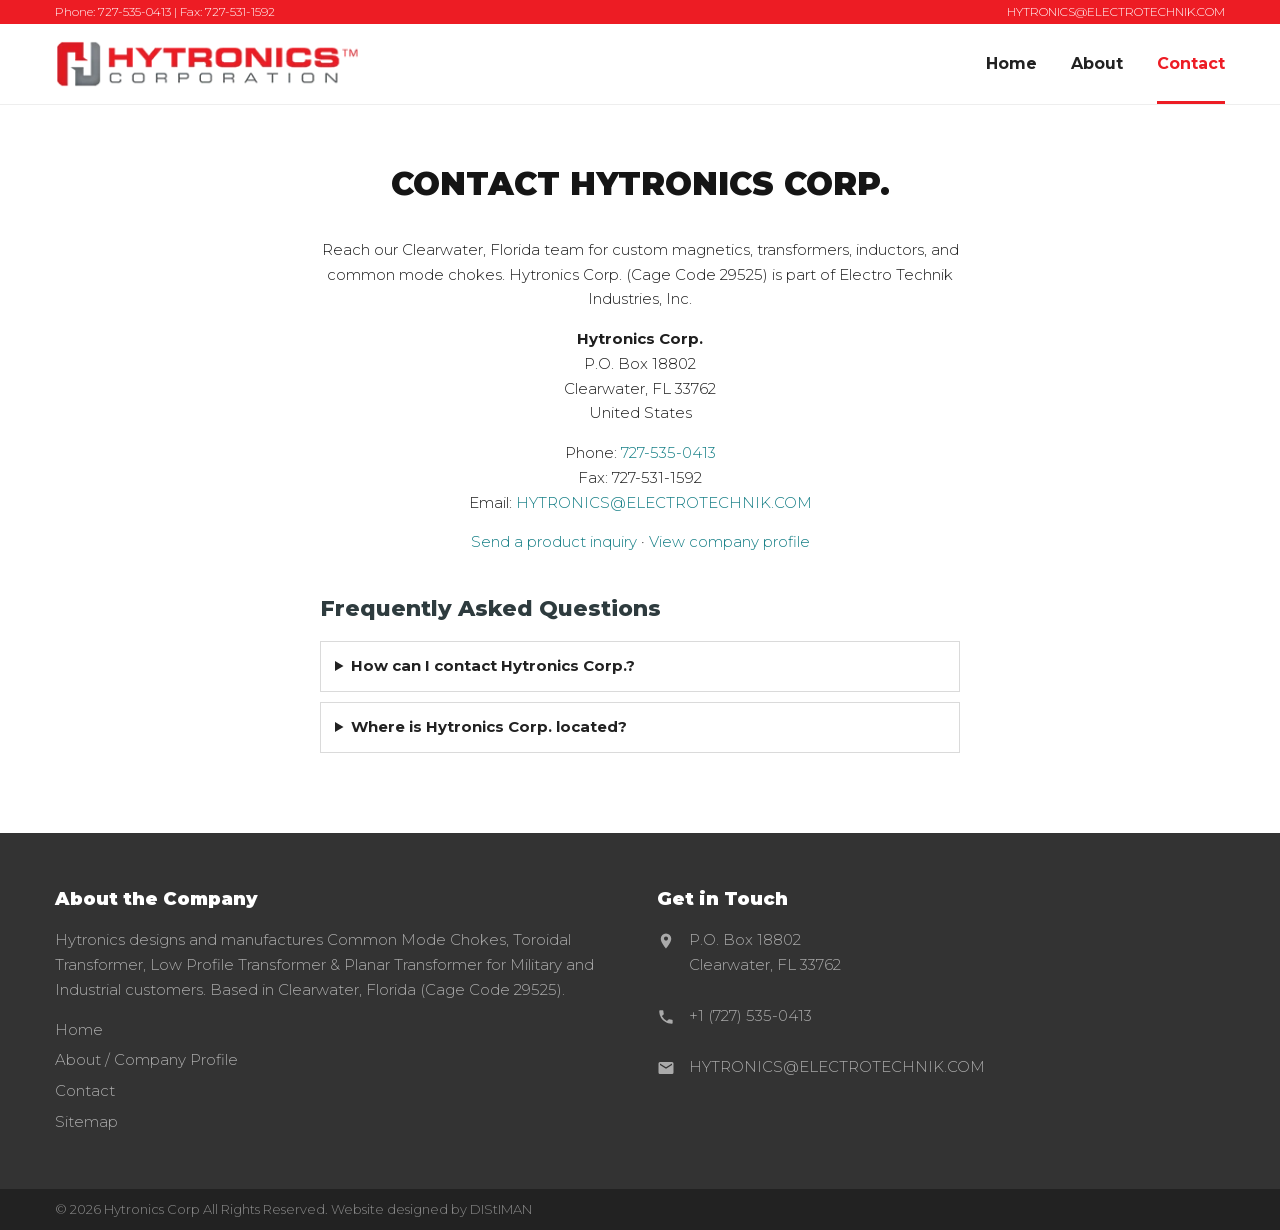
<file: contact.html>
<!doctype html>
<html lang="en">
<head>
  <meta charset="utf-8">
  <meta name="viewport" content="width=device-width,initial-scale=1">
  <meta name="referrer" content="strict-origin-when-cross-origin">
  <meta name="color-scheme" content="light">
  <meta name="geo.region" content="US-FL">
  <meta name="geo.placename" content="Clearwater, Florida">
  <meta name="geo.position" content="27.9659;-82.8001">
  <meta name="ICBM" content="27.9659, -82.8001">
  <meta name="theme-color" content="#ed1c24">
  <meta name="author" content="Hytronics Corp.">
  <meta name="robots" content="index, follow">
  <meta name="description" content="Contact Hytronics Corp. in Clearwater, FL for custom magnetics, transformers, inductors, and common mode chokes. Phone 727-535-0413 or email HYTRONICS@ELECTROTECHNIK.COM.">
  <meta http-equiv="Content-Security-Policy" content="default-src 'self'; script-src 'sha256-FIGSPDDokXls12BB7QYFG/ZVUwx3qFj3o6gy9Mfp6FE='; script-src-attr 'none'; style-src 'self' 'unsafe-inline'; font-src 'self'; img-src 'self' data:; connect-src 'self'; object-src 'none'; frame-src 'none'; media-src 'none'; worker-src 'none'; base-uri 'none'; form-action 'self'; upgrade-insecure-requests">
  <meta http-equiv="Permissions-Policy" content="accelerometer=(), autoplay=(), camera=(), geolocation=(), gyroscope=(), magnetometer=(), microphone=(), payment=(), usb=()">
  <link rel="alternate" type="text/plain" title="LLM / AI agent summary" href="https://www.hytronicscorp.com/llms.txt">
  <link rel="canonical" href="https://www.hytronicscorp.com/contact.html">
  <link rel="icon" href="assets/favicon.png" type="image/png">
  <link rel="icon" href="assets/hytronics.webp" type="image/webp">
  <link rel="preload" as="image" href="assets/1.webp">
  <link href="assets/fonts.css" rel="stylesheet">
  <meta property="og:title" content="Contact Hytronics Corp. | Custom Magnetics">
  <meta property="og:type" content="website">
  <meta property="og:url" content="https://www.hytronicscorp.com/contact.html">
  <meta property="og:site_name" content="Hytronics Corp.">
  <meta property="og:description" content="Contact Hytronics Corp. in Clearwater, FL for custom magnetics, transformers, inductors, and common mode chokes. Phone 727-535-0413 or email HYTRONICS@ELECTROTECHNIK.COM.">
  <meta property="og:locale" content="en_US">
  <meta property="og:image:alt" content="Hytronics Corp. custom magnetics">
  <meta property="og:image:width" content="2000">
  <meta property="og:image:height" content="600">
  <meta property="og:image" content="https://www.hytronicscorp.com/assets/1.webp">
  <meta name="twitter:card" content="summary_large_image">
  <meta name="twitter:title" content="Contact Hytronics Corp. | Custom Magnetics">
  <meta name="twitter:description" content="Contact Hytronics Corp. in Clearwater, FL for custom magnetics, transformers, inductors, and common mode chokes. Phone 727-535-0413 or email HYTRONICS@ELECTROTECHNIK.COM.">
  <meta name="twitter:image" content="https://www.hytronicscorp.com/assets/1.webp">
  <meta name="twitter:image:alt" content="Hytronics Corp. custom magnetics">
  <title>Contact Hytronics Corp. | Clearwater, FL Magnetics</title>
  <style>:root{--red:#ed1c24;--teal:#1ca9b0;--charcoal:#2e3b3e;--footer:#333;--footer-dark:#222;--text:#1f1f1f;--muted:#666;--light:#f5f5f5;--border:#dadada;--container:1170px}
*{box-sizing:border-box}
html{scroll-behavior:smooth}
body{margin:0;font-family:"Montserrat",Arial,Helvetica,sans-serif;font-size:15px;font-weight:300;line-height:1.65;color:var(--text);background:#fff;-webkit-font-smoothing:antialiased;text-rendering:optimizeLegibility}
img{display:block;max-width:100%;height:auto}
a{color:#167f86;text-decoration:none}
a:hover,a:focus-visible{color:var(--red);text-decoration:none}
button,input{font:inherit}
button{cursor:pointer}
.container{width:min(100% - 40px,var(--container));margin-inline:auto}
.visually-hidden{position:absolute!important;width:1px!important;height:1px!important;padding:0!important;margin:-1px!important;overflow:hidden!important;clip:rect(0,0,0,0)!important;white-space:nowrap!important;border:0!important}
.skip-link{position:fixed;left:12px;top:-100px;z-index:10000;padding:10px 14px;background:#fff;color:#000;border:2px solid #000;font-weight:700}
.skip-link:focus{top:12px}

/* Top contact bar */
.topbar{background:var(--red);color:#fff;padding:3px 0;font-size:12px;line-height:1.5}
.topbar-inner{display:flex;justify-content:space-between;align-items:center;gap:20px}
.topbar a{color:#fff}
.topbar a:hover,.topbar a:focus-visible{text-decoration:underline;color:#fff}

/* Header */
.site-header{position:sticky;top:0;z-index:1000;background:#fff;border-bottom:1px solid #eee}
.header-inner{min-height:78px;display:flex;align-items:center;justify-content:space-between;gap:24px}
.logo-link{display:inline-flex;align-items:center;flex:0 0 auto}
.logo{width:auto;height:50px}
.primary-nav ul{list-style:none;margin:0;padding:0;display:flex;align-items:center;gap:34px}
.primary-nav a{display:block;padding:27px 0 24px;color:#222;font-size:16px;font-weight:700;border-bottom:3px solid transparent}
.primary-nav a:hover,.primary-nav a:focus-visible,.primary-nav a[aria-current="page"]{color:var(--red);border-bottom-color:var(--red)}
.menu-toggle{display:none;align-items:center;justify-content:center;width:44px;height:44px;border:0;background:transparent;color:#222;border-radius:4px}
.menu-toggle:focus-visible{outline:3px solid rgba(237,28,36,.25);outline-offset:2px}
.menu-icon,.menu-icon::before,.menu-icon::after{display:block;width:25px;height:2px;background:currentColor;position:relative;transition:transform .2s ease,opacity .2s ease}
.menu-icon::before,.menu-icon::after{content:"";position:absolute;left:0}
.menu-icon::before{top:-8px}.menu-icon::after{top:8px}
.menu-toggle[aria-expanded="true"] .menu-icon{background:transparent}
.menu-toggle[aria-expanded="true"] .menu-icon::before{top:0;transform:rotate(45deg)}
.menu-toggle[aria-expanded="true"] .menu-icon::after{top:0;transform:rotate(-45deg)}

/* Hero carousel */
.hero{position:relative;isolation:isolate;background:#e9e9e9;overflow:hidden}
.carousel{position:relative;height:600px}
.slide{position:absolute;inset:0;z-index:1;opacity:0;pointer-events:none;background-position:center;background-repeat:no-repeat;background-size:cover;transition:opacity 1s ease}
.slide.active{z-index:2;opacity:1;pointer-events:auto}
.slide-1{background-image:url("assets/1.webp")}.slide-2{background-image:url("assets/2.webp")}.slide-3{background-image:url("assets/3.webp")}.slide-4{background-image:url("assets/4.webp")}.slide-5{background-image:url("assets/5.webp")}.slide-6{background-image:url("assets/6.webp")}.slide-7{background-image:url("assets/7.webp")}
.slide-inner{height:100%;display:flex;align-items:center}
.hero-copy{width:52%;color:#000;text-shadow:0 1px 1px rgba(255,255,255,.25)}
.hero-copy .hero-heading{margin:0 0 8px;font-size:46px;line-height:1.18;font-weight:900}
.hero-copy .hero-subhead{margin:0 0 12px;font-size:21px;line-height:1.28;font-weight:900;letter-spacing:.01em}
.hero-copy p{margin:0;font-size:16px;line-height:1.5;font-weight:400}
.carousel-control{position:absolute;top:50%;transform:translateY(-50%);z-index:3;width:48px;height:56px;border:0;background:rgba(0,0,0,.3);color:#fff;font-size:32px;line-height:1;border-radius:2px;display:flex;align-items:center;justify-content:center}
.carousel-control:hover,.carousel-control:focus-visible{background:rgba(0,0,0,.58)}
.carousel-control:focus-visible{outline:3px solid #fff;outline-offset:2px}
.carousel-control.prev{left:16px}.carousel-control.next{right:16px}
.carousel-dots{position:absolute;left:50%;bottom:22px;transform:translateX(-50%);z-index:3;display:flex;gap:9px}
.carousel-dot{width:11px;height:11px;padding:0;border:2px solid #fff;border-radius:50%;background:transparent;box-shadow:0 0 0 1px rgba(0,0,0,.12)}
.carousel-dot.active{background:#fff}

/* Facts card */
.facts-wrap{position:relative;z-index:10;margin-top:-75px;margin-bottom:-50px;padding:30px 0}
.facts{display:grid;grid-template-columns:repeat(5,1fr);background:#fff;border:1px solid var(--border);border-radius:10px;padding:30px;box-shadow:0 8px 24px rgba(0,0,0,.05)}
.fact{text-align:center;padding:0 13px;border-right:1px solid #eee}
.fact:last-child{border-right:0}
.fact-value{display:block;font-size:24px;line-height:1.2;font-weight:900;color:#111;margin-bottom:5px}
.fact-label{margin:0;color:#555;font-size:14px;line-height:1.35}

/* Main company section */
.company-section{padding:125px 0 45px;background:#fff}
.company-grid{display:grid;grid-template-columns:7fr 5fr;gap:55px;align-items:start}
h1,h2,h3,h4,h5,h6{color:#151515}
.company-copy h1{font-size:32px;line-height:1.2;font-weight:900;margin:0 0 24px;text-transform:uppercase}
.company-copy p{margin:0 0 16px}
.qualifications{display:grid;gap:13px}
.qualification{display:grid;grid-template-columns:120px 1fr;gap:14px;align-items:start;padding-bottom:7px}
.qualification img{width:120px;height:auto}
.qualification h3{font-size:18px;line-height:1.2;font-weight:900;margin:0 0 3px}
.qualification p{margin:0;color:#333;line-height:1.45}
.qualification a{font-weight:500}


/* About page */
.company-profile{padding:70px 0 55px;background:#fff}
.company-profile h1{margin:0 0 34px;font-size:32px;line-height:1.2;font-weight:900;text-transform:uppercase}
.profile-grid{display:grid;grid-template-columns:minmax(260px,4fr) minmax(0,8fr);gap:48px;align-items:start}
.profile-image img{width:100%;height:auto;border:1px solid #e1e1e1}
.profile-content p{margin:0 0 16px}
.profile-content ul{margin:0 0 20px;padding-left:22px}
.profile-content li{margin-bottom:8px}
.profile-content a{font-weight:500}
.magnetics-products{padding:45px 0 85px;background:#f5f5f5}
.about-product-grid{display:grid;grid-template-columns:repeat(2,minmax(0,1fr));gap:28px}
.product-item{display:grid;grid-template-columns:170px minmax(0,1fr);gap:22px;align-items:start;background:#fff;border:1px solid #ddd;padding:22px}
.product-image img{width:100%;height:145px;object-fit:contain;background:#fff}
.product-content h2{margin:0 0 10px;font-size:20px;line-height:1.25;font-weight:900}
.product-content p{margin:0}

/* Market flip cards */
.markets{padding:35px 0 100px}
.section-title{text-align:center;font-size:25px;line-height:1.25;font-weight:900;margin:0 0 34px;text-transform:uppercase}
.market-grid{display:grid;grid-template-columns:repeat(4,1fr);gap:24px;perspective:1000px}
.market-card{height:190px;perspective:1000px}
.market-card-inner{position:relative;width:100%;height:100%;transform-style:preserve-3d;transition:transform .55s ease}
.market-card:hover .market-card-inner,.market-card:focus-within .market-card-inner{transform:rotateY(180deg)}
.market-face{position:absolute;inset:0;display:flex;flex-direction:column;align-items:center;justify-content:center;gap:16px;padding:24px;color:#fff;backface-visibility:hidden;border-radius:2px}
.market-front{background:var(--teal)}.market-back{background:var(--charcoal);transform:rotateY(180deg)}
.market-icon{width:60px;height:60px;border-radius:50%;background:#fff;color:var(--teal);display:grid;place-items:center}
.market-icon svg{width:29px;height:29px;fill:currentColor}
.market-face h3{margin:0;color:#fff;font-size:18px;line-height:1.2;font-weight:900}

/* COTS products */
.cots{padding:100px 0;background:#f5f5f5 url("assets/bg4.webp") center/cover fixed no-repeat}
.product-table-wrap{overflow-x:auto;overscroll-behavior-inline:contain;padding-bottom:5px}
.product-grid{min-width:1020px;display:grid;grid-template-columns:repeat(8,1fr);gap:5px;margin-bottom:15px}
.product-grid{min-width:1020px;display:grid;grid-template-columns:repeat(8,1fr);gap:5px;margin-bottom:15px}
.product-group{background:#c0c0c0;padding:6px 7px;font-size:13px;line-height:1.25;font-weight:800;color:#111;text-transform:uppercase}
.span-1{grid-column:span 1}.span-2{grid-column:span 2}.span-3{grid-column:span 3}
.product-card{border:1px solid #000;background:#fff;padding:5px;min-height:165px}
.product-card a{display:flex;height:100%;flex-direction:column;color:#111;font-size:12px;line-height:1.3;font-weight:700}
.product-card a:hover,.product-card a:focus-visible{color:var(--red)}
.product-card img{width:100%;height:120px;object-fit:contain;margin-bottom:6px;background:#fff}
.sister-card{grid-column:span 2;display:flex;flex-direction:column;justify-content:center;align-items:center;gap:9px;padding:15px 5px}
.sister-card a{height:auto;width:100%;display:flex;justify-content:center}
.sister-card img{height:auto;margin:0;object-fit:contain}
.sister-card .hytronics-logo{width:65%}.sister-card .itech-logo{width:45%}.sister-card .raycom-logo{width:65%}

/* Footer */
.footer-main{background:var(--footer);color:#aaa;padding:55px 0 48px}
.footer-grid{display:grid;grid-template-columns:1fr 1fr;gap:34px}
.footer-main h2{margin:0 0 18px;color:#fff;font-size:18px;line-height:1.25;font-weight:900}
.footer-main p{margin:0 0 15px}
.footer-main a{color:#aaa}
.footer-main a:hover,.footer-main a:focus-visible{color:#1ca9b0}
.footer-links{list-style:none;margin:0;padding:0}
.footer-links li{margin:0 0 6px}
.subscribe-copy{font-size:13px;margin-top:24px!important}
.subscribe-form{display:flex;gap:8px;align-items:stretch;margin-top:12px}
.subscribe-form input[type="email"]{min-width:0;flex:1;border:1px solid #555;background:#fff;color:#222;padding:9px 10px;border-radius:0}
.subscribe-form input[type="email"]:focus{outline:3px solid rgba(28,169,176,.35);outline-offset:1px}
.subscribe-form button{border:0;background:var(--red);color:#fff;font-weight:700;padding:9px 13px}
.subscribe-form button:hover,.subscribe-form button:focus-visible{background:#ba1016}
.contact-row{display:grid;grid-template-columns:24px 1fr;gap:8px;margin-bottom:11px;align-items:start}
.contact-row svg{width:18px;height:18px;fill:#aaa;margin-top:4px}
.footer-bottom{background:var(--footer-dark);color:#888;padding:10px 0;font-size:13px}
.footer-bottom a{color:#888}.footer-bottom a:hover,.footer-bottom a:focus-visible{color:#1ca9b0}

/* Utility */
.scroll-top{position:fixed;right:18px;bottom:18px;z-index:900;width:42px;height:42px;border:0;border-radius:3px;background:rgba(34,34,34,.82);color:#fff;font-size:24px;display:flex;align-items:center;justify-content:center;opacity:0;visibility:hidden;transition:opacity .2s ease,visibility .2s ease}
.scroll-top.visible{opacity:1;visibility:visible}
.scroll-top:hover,.scroll-top:focus-visible{background:#111}
:focus-visible{outline:3px solid rgba(237,28,36,.35);outline-offset:2px}

@media (max-width:991px){
  .container{width:min(100% - 30px,var(--container))}
  .menu-toggle{display:flex}
  .primary-nav{position:absolute;left:0;right:0;top:100%;background:#fff;border-top:1px solid #eee;box-shadow:0 12px 22px rgba(0,0,0,.12);max-height:0;overflow:hidden;visibility:hidden;transition:max-height .25s ease,visibility .25s}
  .primary-nav.open{max-height:280px;visibility:visible}
  .primary-nav ul{display:block;padding:10px 18px 16px}
  .primary-nav li{border-bottom:1px solid #eee}
  .primary-nav li:last-child{border-bottom:0}
  .primary-nav a{padding:13px 5px;border-bottom:0}
  .carousel{height:500px}
  .hero-copy{width:62%}
  .hero-copy .hero-heading{font-size:36px}.hero-copy .hero-subhead{font-size:18px}.hero-copy p{font-size:14px}
  .facts{grid-template-columns:repeat(5,1fr);padding:24px 14px}
  .fact{padding:0 8px}.fact-value{font-size:19px}.fact-label{font-size:12px}
  .company-grid{grid-template-columns:1fr;gap:35px}
  .profile-grid{grid-template-columns:1fr;gap:30px}
  .profile-image{max-width:520px}
  .about-product-grid{grid-template-columns:1fr}
  .market-grid{grid-template-columns:repeat(2,1fr)}
  .footer-grid{grid-template-columns:repeat(2,1fr)}
}
@media (max-width:767px){
  .topbar-inner{display:block;text-align:center}
  .topbar-email{margin-top:2px}
  .header-inner{min-height:70px}.logo{height:46px}
  .carousel{height:390px}
  .hero-copy{width:72%;padding-left:18px}
  .hero-copy .hero-heading{font-size:26px}.hero-copy .hero-subhead{font-size:15px}.hero-copy p{font-size:13px;line-height:1.4}
  .carousel-control{width:38px;height:48px;font-size:26px}.carousel-control.prev{left:8px}.carousel-control.next{right:8px}
  .facts-wrap{margin-top:-55px;margin-bottom:-30px;padding:20px 0}
  .facts{grid-template-columns:1fr 1fr;padding:18px 16px;gap:0}
  .fact{padding:14px 10px;border-right:0;border-bottom:1px solid #eee}
  .fact:nth-last-child(-n+2){border-bottom:0}.fact:last-child{grid-column:1/-1}
  .fact-value{font-size:19px}.fact-label{font-size:12px}
  .company-section{padding:85px 0 35px}
  .company-copy h1{font-size:26px}
  .company-profile{padding:50px 0 35px}.company-profile h1{font-size:26px;margin-bottom:24px}
  .product-item{grid-template-columns:120px minmax(0,1fr);gap:16px;padding:16px}.product-image img{height:110px}
  .qualification{grid-template-columns:92px 1fr}.qualification img{width:92px}.qualification h3{font-size:16px}
  .markets{padding:25px 0 70px}.market-grid{grid-template-columns:1fr 1fr;gap:14px}.market-card{height:155px}
  .market-icon{width:52px;height:52px}.market-icon svg{width:24px;height:24px}.market-face h3{font-size:15px}
  .cots{padding:70px 0;background-attachment:scroll}.section-title{font-size:22px}
  .footer-grid{grid-template-columns:1fr;gap:30px}.footer-main{padding:45px 0}
}
@media (max-width:480px){
  .container{width:min(100% - 24px,var(--container))}
  .carousel{height:340px}.hero-copy{width:78%;padding-left:22px}.hero-copy .hero-heading{font-size:22px}.hero-copy .hero-subhead{font-size:13px}.hero-copy p{font-size:12px}
  .carousel-dots{bottom:13px;gap:7px}.carousel-dot{width:9px;height:9px}
  .facts{grid-template-columns:1fr}.fact,.fact:nth-last-child(-n+2){border-bottom:1px solid #eee}.fact:last-child{border-bottom:0;grid-column:auto}
  .market-grid{grid-template-columns:1fr}.market-card{height:145px}
  .qualification{grid-template-columns:75px 1fr}.qualification img{width:75px}
  .product-item{grid-template-columns:1fr}.product-image{max-width:220px}.product-image img{height:auto}
  .subscribe-form{display:block}.subscribe-form input[type="email"],.subscribe-form button{width:100%}.subscribe-form button{margin-top:8px}
}
@media (prefers-reduced-motion:reduce){html{scroll-behavior:auto}.market-card-inner,.menu-icon,.menu-icon::before,.menu-icon::after,.primary-nav,.scroll-top{transition:none!important}.market-card:hover .market-card-inner,.market-card:focus-within .market-card-inner{transform:none}.market-back{display:none}}
.faq{margin-block:40px 20px;text-align:left}.faq h2{font-size:22px;font-weight:800;margin:0 0 14px;color:var(--charcoal)}.faq details{border:1px solid var(--border);padding:12px 14px;margin:0 0 10px;background:#fff}.faq summary{cursor:pointer;font-weight:700;color:#222}.faq details p{margin:10px 0 0;color:var(--muted)}
</style>

  <script type="application/ld+json">
{
  "@context": "https://schema.org",
  "@graph": [
    {
      "@type": ["Organization", "LocalBusiness", "Manufacturer"],
      "@id": "https://www.hytronicscorp.com/#organization",
      "name": "Hytronics Corp.",
      "legalName": "Hytronics Corp.",
      "alternateName": ["Hytronics", "Hytronics Corporation"],
      "url": "https://www.hytronicscorp.com/",
      "logo": {
        "@type": "ImageObject",
        "url": "https://www.hytronicscorp.com/assets/hytronics.webp",
        "width": 329,
        "height": 52
      },
      "image": "https://www.hytronicscorp.com/assets/1.webp",
      "email": "HYTRONICS@ELECTROTECHNIK.COM",
      "telephone": "+1-727-535-0413",
      "faxNumber": "+1-727-531-1592",
      "foundingDate": "1967",
      "identifier": {
        "@type": "PropertyValue",
        "name": "CAGE Code",
        "value": "29525"
      },
      "address": {
        "@type": "PostalAddress",
        "postOfficeBoxNumber": "18802",
        "addressLocality": "Clearwater",
        "addressRegion": "FL",
        "postalCode": "33762",
        "addressCountry": "US"
      },
      "geo": {
        "@type": "GeoCoordinates",
        "latitude": 27.9659,
        "longitude": -82.8001
      },
      "areaServed": [
        {"@type": "Country", "name": "United States"},
        {"@type": "Country", "name": "Costa Rica"},
        "Worldwide"
      ],
      "knowsAbout": [
        "custom magnetics",
        "transformers",
        "inductors",
        "common mode chokes",
        "MIL-STD-1553",
        "MIL-PRF-27",
        "MIL-PRF-21038",
        "toroidal transformers",
        "power magnetics"
      ],
      "makesOffer": {
        "@type": "Offer",
        "itemOffered": {
          "@type": "Service",
          "name": "Custom magnetics design and manufacturing",
          "serviceType": "Custom magnetics manufacturing",
          "description": "Design and manufacture of custom transformers, inductors, common mode chokes, and power magnetics for military, aerospace, industrial, and telecom OEMs."
        }
      },
      "parentOrganization": {
        "@type": "Organization",
        "name": "Electro Technik Industries, Inc.",
        "url": "https://electrotechnik.com/"
      },
      "sameAs": [
        "https://electrotechnik.com/",
        "https://inductech.com/",
        "https://www.raycomelectronics.com/",
        "https://www.hymeg.com/"
      ],
      "contactPoint": {
        "@type": "ContactPoint",
        "telephone": "+1-727-535-0413",
        "email": "HYTRONICS@ELECTROTECHNIK.COM",
        "contactType": "sales",
        "areaServed": "US",
        "availableLanguage": "English"
      }
    },
    {
      "@type": "WebSite",
      "@id": "https://www.hytronicscorp.com/#website",
      "url": "https://www.hytronicscorp.com/",
      "name": "Hytronics Corp.",
      "publisher": {"@id": "https://www.hytronicscorp.com/#organization"},
      "inLanguage": "en-US"
    },
    {
      "@type": "ContactPage",
      "@id": "https://www.hytronicscorp.com/contact.html#webpage",
      "url": "https://www.hytronicscorp.com/contact.html",
      "name": "Contact Hytronics Corp. | Clearwater, FL Magnetics",
      "isPartOf": {
        "@id": "https://www.hytronicscorp.com/#website"
      },
      "about": {
        "@id": "https://www.hytronicscorp.com/#organization"
      },
      "description": "Contact Hytronics Corp. in Clearwater, Florida for custom magnetics quotes and product inquiries. Phone 727-535-0413.",
      "inLanguage": "en-US",
      "breadcrumb": {
        "@id": "https://www.hytronicscorp.com/contact.html#breadcrumb"
      }
    },
    {
      "@type": "BreadcrumbList",
      "@id": "https://www.hytronicscorp.com/contact.html#breadcrumb",
      "itemListElement": [
        {
          "@type": "ListItem",
          "position": 1,
          "name": "Home",
          "item": "https://www.hytronicscorp.com/"
        },
        {
          "@type": "ListItem",
          "position": 2,
          "name": "Contact",
          "item": "https://www.hytronicscorp.com/contact.html"
        }
      ]
    }
  ]
}
  </script>

  <script type="application/ld+json">
{
  "@context": "https://schema.org",
  "@type": "FAQPage",
  "mainEntity": [
    {
      "@type": "Question",
      "name": "How can I contact Hytronics Corp.?",
      "acceptedAnswer": {
        "@type": "Answer",
        "text": "Call 727-535-0413, fax 727-531-1592, or email HYTRONICS@ELECTROTECHNIK.COM. Mailing address: P.O. Box 18802, Clearwater, FL 33762, USA."
      }
    },
    {
      "@type": "Question",
      "name": "Where is Hytronics Corp. located?",
      "acceptedAnswer": {
        "@type": "Answer",
        "text": "Hytronics Corp. is located in Clearwater, Florida, with manufacturing in the United States and Costa Rica. Cage Code 29525."
      }
    }
  ]
}
  </script>
</head>
<body>
  <a class="skip-link" href="#main-content">Skip to main content</a>

  <div class="topbar">
    <div class="container topbar-inner">
      <div><a href="tel:+17275350413">Phone: 727-535-0413</a> <span aria-hidden="true">|</span> Fax: 727-531-1592</div>
      <div class="topbar-email"><a href="mailto:HYTRONICS@ELECTROTECHNIK.COM">HYTRONICS@ELECTROTECHNIK.COM</a></div>
    </div>
  </div>

  <header class="site-header">
    <div class="container header-inner">
      <a class="logo-link" href="index.html" aria-label="Hytronics Corp. home">
        <img class="logo" src="assets/hytronics.webp" alt="Hytronics Corp." width="238" height="50">
      </a>
      <button class="menu-toggle" type="button" aria-expanded="false" aria-controls="primary-navigation" aria-label="Toggle navigation">
        <span class="menu-icon" aria-hidden="true"></span>
      </button>
      <nav id="primary-navigation" class="primary-nav" aria-label="Primary navigation">
        <ul>
          <li><a href="index.html">Home</a></li>
          <li><a href="about.html">About</a></li>
          <li><a href="contact.html" aria-current="page">Contact</a></li>
        </ul>
      </nav>
    </div>
  </header>

  <main id="main-content">
  <section class="company-profile" style="padding-top:60px;padding-bottom:60px" aria-labelledby="contact-heading">
    <div class="container" style="text-align:center;max-width:640px">
      <h1 id="contact-heading">Contact Hytronics Corp.</h1>
      <p>Reach our Clearwater, Florida team for custom magnetics, transformers, inductors, and common mode chokes. Hytronics Corp. (Cage Code 29525) is part of Electro Technik Industries, Inc.</p>
      <p><strong>Hytronics Corp.</strong><br>
      P.O. Box 18802<br>
      Clearwater, FL 33762<br>
      United States</p>
      <p>Phone: <a href="tel:+17275350413">727-535-0413</a><br>
      Fax: 727-531-1592<br>
      Email: <a href="mailto:HYTRONICS@ELECTROTECHNIK.COM">HYTRONICS@ELECTROTECHNIK.COM</a></p>
      <p><a href="mailto:HYTRONICS@ELECTROTECHNIK.COM?subject=Product%20inquiry">Send a product inquiry</a> · <a href="about.html">View company profile</a></p>
      <section class="faq" aria-label="Frequently asked questions" style="text-align:left;margin-top:36px">
        <h2>Frequently Asked Questions</h2>
        <details><summary>How can I contact Hytronics Corp.?</summary><p>Call <a href="tel:+17275350413">727-535-0413</a>, fax 727-531-1592, or email <a href="mailto:HYTRONICS@ELECTROTECHNIK.COM">HYTRONICS@ELECTROTECHNIK.COM</a>. Mailing address: P.O. Box 18802, Clearwater, FL 33762, USA.</p></details>
        <details><summary>Where is Hytronics Corp. located?</summary><p>Hytronics Corp. is located in Clearwater, Florida, with manufacturing in the United States and Costa Rica. Cage Code 29525.</p></details>
      </section>
    </div>
  </section>
</main>

  <footer>
    <div class="footer-main">
      <div class="container footer-grid">
        <section>
          <h2>About the Company</h2>
          <p>Hytronics designs and manufactures Common Mode Chokes, Toroidal Transformer, Low Profile Transformer &amp; Planar Transformer for Military and Industrial customers. Based in Clearwater, Florida (Cage Code 29525).</p>
          <ul class="footer-links">
            <li><a href="index.html">Home</a></li>
            <li><a href="about.html">About / Company Profile</a></li>
            <li><a href="contact.html">Contact</a></li>
            <li><a href="sitemap.html">Sitemap</a></li>
          </ul>
        </section>



        <section>
          <h2>Get in Touch</h2>
          <div class="contact-row"><svg viewBox="0 0 24 24" aria-hidden="true"><path d="M12 2a7 7 0 0 0-7 7c0 5.25 7 13 7 13s7-7.75 7-13a7 7 0 0 0-7-7zm0 9.5A2.5 2.5 0 1 1 12 6a2.5 2.5 0 0 1 0 5.5z"/></svg><p>P.O. Box 18802<br>Clearwater, FL 33762</p></div>
          <div class="contact-row"><svg viewBox="0 0 24 24" aria-hidden="true"><path d="M6.6 10.8a15.5 15.5 0 0 0 6.6 6.6l2.2-2.2a1 1 0 0 1 1-.24c1.1.36 2.27.54 3.46.54a1 1 0 0 1 1 1V20a1 1 0 0 1-1 1C10.55 21 3 13.45 3 4.14a1 1 0 0 1 1-1H7.5a1 1 0 0 1 1 1c0 1.19.18 2.36.54 3.46a1 1 0 0 1-.24 1l-2.2 2.2z"/></svg><p><a href="tel:+17275350413">+1 (727) 535-0413</a></p></div>
          <div class="contact-row"><svg viewBox="0 0 24 24" aria-hidden="true"><path d="M20 4H4a2 2 0 0 0-2 2v12a2 2 0 0 0 2 2h16a2 2 0 0 0 2-2V6a2 2 0 0 0-2-2zm0 4-8 5-8-5V6l8 5 8-5v2z"/></svg><p><a href="mailto:HYTRONICS@ELECTROTECHNIK.COM">HYTRONICS@ELECTROTECHNIK.COM</a></p></div>
        </section>
      </div>
    </div>
    <div class="footer-bottom"><div class="container">© 2026 Hytronics Corp All Rights Reserved. <a href="https://distiman.co" target="_blank" rel="noopener noreferrer">Website designed by DIStIMAN</a></div></div>
  </footer>

  <button class="scroll-top" type="button" aria-label="Scroll to top">&#8963;</button>
  <script>(() => {
  "use strict";

  const menuButton = document.querySelector(".menu-toggle");
  const navigation = document.querySelector(".primary-nav");
  if (menuButton && navigation) {
    menuButton.addEventListener("click", () => {
      const open = menuButton.getAttribute("aria-expanded") === "true";
      menuButton.setAttribute("aria-expanded", String(!open));
      navigation.classList.toggle("open", !open);
    });
    navigation.addEventListener("click", (event) => {
      if (event.target instanceof HTMLAnchorElement) {
        menuButton.setAttribute("aria-expanded", "false");
        navigation.classList.remove("open");
      }
    });
  }

  const carousel = document.querySelector(".carousel");
  const slides = Array.from(document.querySelectorAll(".slide"));
  const dots = Array.from(document.querySelectorAll(".carousel-dot"));
  const prev = document.querySelector(".carousel-control.prev");
  const next = document.querySelector(".carousel-control.next");
  const reduceMotion = window.matchMedia("(prefers-reduced-motion: reduce)").matches;
  let current = 0;
  let timer = 0;

  const showSlide = (index) => {
    current = (index + slides.length) % slides.length;
    slides.forEach((slide, i) => {
      const active = i === current;
      slide.classList.toggle("active", active);
      slide.setAttribute("aria-hidden", String(!active));
    });
    dots.forEach((dot, i) => {
      const active = i === current;
      dot.classList.toggle("active", active);
      dot.setAttribute("aria-current", active ? "true" : "false");
    });
  };

  const stop = () => {
    if (timer) window.clearInterval(timer);
    timer = 0;
  };

  const start = () => {
    stop();
    if (slides.length > 1) {
      timer = window.setInterval(() => showSlide(current + 1), 3000);
    }
  };

  if (carousel && slides.length) {
    prev?.addEventListener("click", () => { showSlide(current - 1); start(); });
    next?.addEventListener("click", () => { showSlide(current + 1); start(); });
    dots.forEach((dot, index) => dot.addEventListener("click", () => { showSlide(index); start(); }));
    carousel.addEventListener("keydown", (event) => {
      if (event.key === "ArrowLeft") { showSlide(current - 1); start(); }
      if (event.key === "ArrowRight") { showSlide(current + 1); start(); }
    });
    document.addEventListener("visibilitychange", () => {
      if (document.hidden) stop();
      else start();
    });
    showSlide(0);
    start();
  }

  const topButton = document.querySelector(".scroll-top");
  if (topButton) {
    const updateTopButton = () => topButton.classList.toggle("visible", window.scrollY > 500);
    window.addEventListener("scroll", updateTopButton, { passive: true });
    topButton.addEventListener("click", () => window.scrollTo({ top: 0, behavior: reduceMotion ? "auto" : "smooth" }));
    updateTopButton();
  }
})();</script>
</body>
</html>
</file>
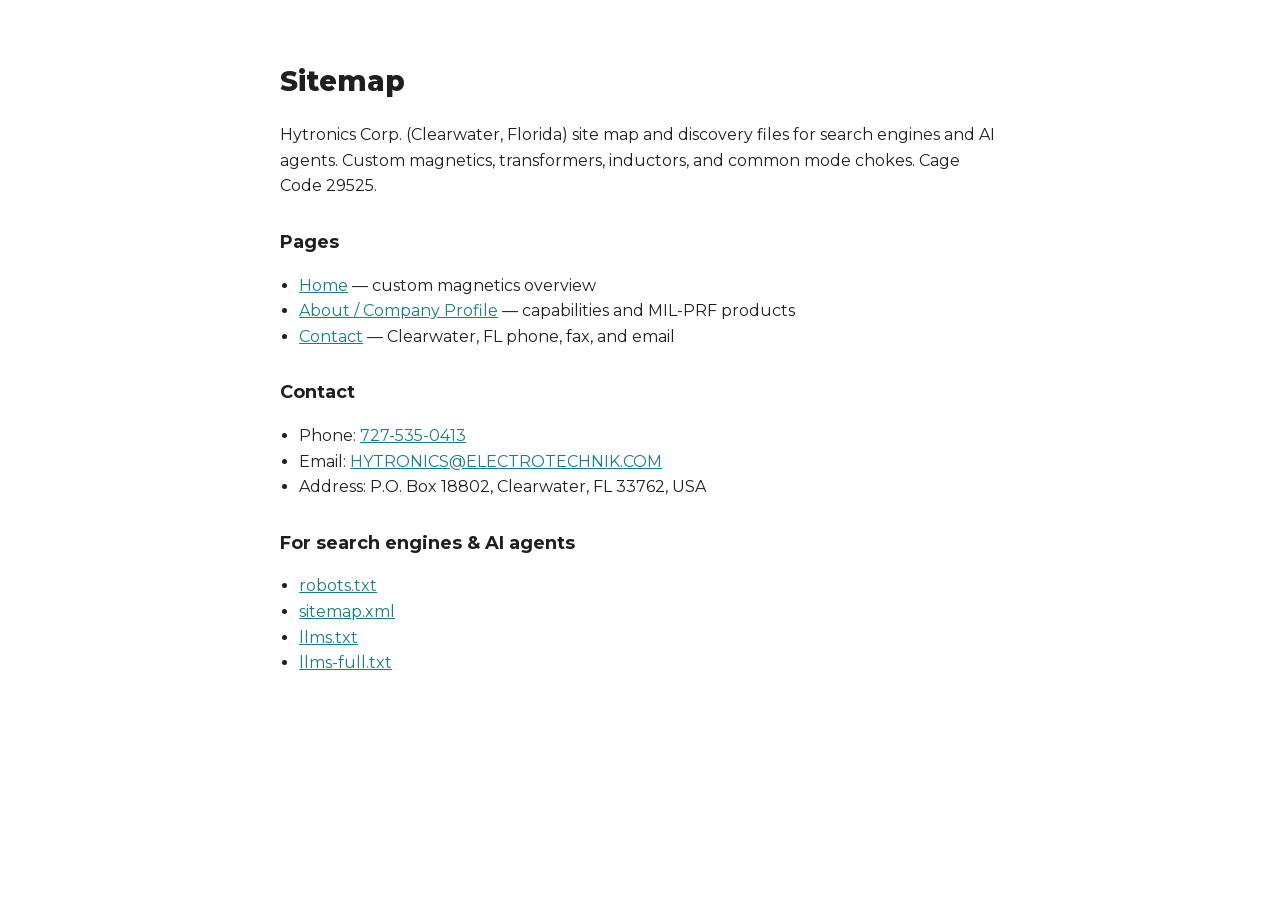
<file: sitemap.html>
<!doctype html>
<html lang="en">
<head>
  <meta charset="utf-8">
  <meta name="viewport" content="width=device-width,initial-scale=1">
  <meta name="referrer" content="strict-origin-when-cross-origin">
  <meta name="color-scheme" content="light">
  <meta name="geo.region" content="US-FL">
  <meta name="geo.placename" content="Clearwater, Florida">
  <meta name="theme-color" content="#ed1c24">
  <meta name="author" content="Hytronics Corp.">
  <meta name="robots" content="index, follow">
  <meta name="description" content="HTML sitemap for Hytronics Corp. pages, contact information, and AI discovery files for custom magnetics in Clearwater, Florida.">
  <meta http-equiv="Content-Security-Policy" content="default-src 'self'; script-src 'none'; style-src 'self' 'unsafe-inline'; font-src 'self'; img-src 'self' data:; connect-src 'self'; object-src 'none'; frame-src 'none'; base-uri 'none'; form-action 'self'; upgrade-insecure-requests">
  <link rel="alternate" type="text/plain" title="LLM / AI agent summary" href="https://www.hytronicscorp.com/llms.txt">
  <link rel="canonical" href="https://www.hytronicscorp.com/sitemap.html">
  <link rel="icon" href="assets/favicon.png" type="image/png">
  <link rel="icon" href="assets/hytronics.webp" type="image/webp">
  <link href="assets/fonts.css" rel="stylesheet">
  <meta property="og:title" content="Sitemap | Hytronics Corp.">
  <meta property="og:type" content="website">
  <meta property="og:url" content="https://www.hytronicscorp.com/sitemap.html">
  <meta property="og:site_name" content="Hytronics Corp.">
  <meta property="og:description" content="HTML sitemap for Hytronics Corp. pages, contact information, and AI discovery files for custom magnetics in Clearwater, Florida.">
  <meta property="og:locale" content="en_US">
  <meta property="og:image" content="https://www.hytronicscorp.com/assets/1.webp">
  <meta property="og:image:alt" content="Hytronics Corp. custom magnetics">
  <meta name="twitter:card" content="summary_large_image">
  <meta name="twitter:title" content="Sitemap | Hytronics Corp.">
  <meta name="twitter:description" content="HTML sitemap for Hytronics Corp. pages, contact information, and AI discovery files for custom magnetics in Clearwater, Florida.">
  <meta name="twitter:image" content="https://www.hytronicscorp.com/assets/1.webp">
  <title>Sitemap | Hytronics Corp. Custom Magnetics</title>
  <script type="application/ld+json">
{
  "@context": "https://schema.org",
  "@graph": [
    {
      "@type": "WebPage",
      "@id": "https://www.hytronicscorp.com/sitemap.html#webpage",
      "url": "https://www.hytronicscorp.com/sitemap.html",
      "name": "Sitemap | Hytronics Corp.",
      "description": "HTML sitemap for Hytronics Corp. pages and AI discovery files.",
      "isPartOf": {"@id": "https://www.hytronicscorp.com/#website"},
      "about": {"@id": "https://www.hytronicscorp.com/#organization"},
      "inLanguage": "en-US"
    },
    {
      "@type": "BreadcrumbList",
      "itemListElement": [
        {"@type": "ListItem", "position": 1, "name": "Home", "item": "https://www.hytronicscorp.com/"},
        {"@type": "ListItem", "position": 2, "name": "Sitemap", "item": "https://www.hytronicscorp.com/sitemap.html"}
      ]
    }
  ]
}
  </script>
  <style>
    body{margin:0;font-family:Montserrat,Arial,Helvetica,sans-serif;color:#1f1f1f;line-height:1.6;padding:40px 20px}
    main{max-width:720px;margin:0 auto}
    h1{font-size:28px;font-weight:800}
    h2{font-size:18px;font-weight:700;margin-top:1.6em}
    ul{padding-left:1.2em} a{color:#167f86} a:hover{color:#ed1c24}
    .skip-link{position:absolute;left:-9999px} .skip-link:focus{left:12px;top:12px;z-index:10;background:#fff;padding:8px 12px;border:2px solid #000}
  </style>
</head>
<body>
  <a class="skip-link" href="#main-content">Skip to main content</a>
  <main id="main-content">
    <h1>Sitemap</h1>
    <p>Hytronics Corp. (Clearwater, Florida) site map and discovery files for search engines and AI agents. Custom magnetics, transformers, inductors, and common mode chokes. Cage Code 29525.</p>
    <h2>Pages</h2>
    <ul>
      <li><a href="index.html">Home</a> — custom magnetics overview</li>
      <li><a href="about.html">About / Company Profile</a> — capabilities and MIL-PRF products</li>
      <li><a href="contact.html">Contact</a> — Clearwater, FL phone, fax, and email</li>
    </ul>
    <h2>Contact</h2>
    <ul>
      <li>Phone: <a href="tel:+17275350413">727-535-0413</a></li>
      <li>Email: <a href="mailto:HYTRONICS@ELECTROTECHNIK.COM">HYTRONICS@ELECTROTECHNIK.COM</a></li>
      <li>Address: P.O. Box 18802, Clearwater, FL 33762, USA</li>
    </ul>
    <h2>For search engines &amp; AI agents</h2>
    <ul>
      <li><a href="robots.txt">robots.txt</a></li>
      <li><a href="sitemap.xml">sitemap.xml</a></li>
      <li><a href="llms.txt">llms.txt</a></li>
      <li><a href="llms-full.txt">llms-full.txt</a></li>
    </ul>
  </main>
</body>
</html>
</file>
<file: assets/fonts.css>
/* Self-hosted Montserrat (latin) for Hytronics */
/* cyrillic-ext */
@font-face {
  font-family: 'Montserrat';
  font-style: normal;
  font-weight: 300;
  font-display: swap;
  src: url(fonts/JTUSjIg1_i6t8kCHKm459WRhyyTh89ZNpQ.woff2) format('woff2');
  unicode-range: U+0460-052F, U+1C80-1C8A, U+20B4, U+2DE0-2DFF, U+A640-A69F, U+FE2E-FE2F;
}
/* cyrillic */
@font-face {
  font-family: 'Montserrat';
  font-style: normal;
  font-weight: 300;
  font-display: swap;
  src: url(fonts/JTUSjIg1_i6t8kCHKm459W1hyyTh89ZNpQ.woff2) format('woff2');
  unicode-range: U+0301, U+0400-045F, U+0490-0491, U+04B0-04B1, U+2116;
}
/* vietnamese */
@font-face {
  font-family: 'Montserrat';
  font-style: normal;
  font-weight: 300;
  font-display: swap;
  src: url(fonts/JTUSjIg1_i6t8kCHKm459WZhyyTh89ZNpQ.woff2) format('woff2');
  unicode-range: U+0102-0103, U+0110-0111, U+0128-0129, U+0168-0169, U+01A0-01A1, U+01AF-01B0, U+0300-0301, U+0303-0304, U+0308-0309, U+0323, U+0329, U+1EA0-1EF9, U+20AB;
}
/* latin-ext */
@font-face {
  font-family: 'Montserrat';
  font-style: normal;
  font-weight: 300;
  font-display: swap;
  src: url(fonts/JTUSjIg1_i6t8kCHKm459WdhyyTh89ZNpQ.woff2) format('woff2');
  unicode-range: U+0100-02BA, U+02BD-02C5, U+02C7-02CC, U+02CE-02D7, U+02DD-02FF, U+0304, U+0308, U+0329, U+1D00-1DBF, U+1E00-1E9F, U+1EF2-1EFF, U+2020, U+20A0-20AB, U+20AD-20C0, U+2113, U+2C60-2C7F, U+A720-A7FF;
}
/* latin */
@font-face {
  font-family: 'Montserrat';
  font-style: normal;
  font-weight: 300;
  font-display: swap;
  src: url(fonts/JTUSjIg1_i6t8kCHKm459WlhyyTh89Y.woff2) format('woff2');
  unicode-range: U+0000-00FF, U+0131, U+0152-0153, U+02BB-02BC, U+02C6, U+02DA, U+02DC, U+0304, U+0308, U+0329, U+2000-206F, U+20AC, U+2122, U+2191, U+2193, U+2212, U+2215, U+FEFF, U+FFFD;
}
/* cyrillic-ext */
@font-face {
  font-family: 'Montserrat';
  font-style: normal;
  font-weight: 400;
  font-display: swap;
  src: url(fonts/JTUSjIg1_i6t8kCHKm459WRhyyTh89ZNpQ.woff2) format('woff2');
  unicode-range: U+0460-052F, U+1C80-1C8A, U+20B4, U+2DE0-2DFF, U+A640-A69F, U+FE2E-FE2F;
}
/* cyrillic */
@font-face {
  font-family: 'Montserrat';
  font-style: normal;
  font-weight: 400;
  font-display: swap;
  src: url(fonts/JTUSjIg1_i6t8kCHKm459W1hyyTh89ZNpQ.woff2) format('woff2');
  unicode-range: U+0301, U+0400-045F, U+0490-0491, U+04B0-04B1, U+2116;
}
/* vietnamese */
@font-face {
  font-family: 'Montserrat';
  font-style: normal;
  font-weight: 400;
  font-display: swap;
  src: url(fonts/JTUSjIg1_i6t8kCHKm459WZhyyTh89ZNpQ.woff2) format('woff2');
  unicode-range: U+0102-0103, U+0110-0111, U+0128-0129, U+0168-0169, U+01A0-01A1, U+01AF-01B0, U+0300-0301, U+0303-0304, U+0308-0309, U+0323, U+0329, U+1EA0-1EF9, U+20AB;
}
/* latin-ext */
@font-face {
  font-family: 'Montserrat';
  font-style: normal;
  font-weight: 400;
  font-display: swap;
  src: url(fonts/JTUSjIg1_i6t8kCHKm459WdhyyTh89ZNpQ.woff2) format('woff2');
  unicode-range: U+0100-02BA, U+02BD-02C5, U+02C7-02CC, U+02CE-02D7, U+02DD-02FF, U+0304, U+0308, U+0329, U+1D00-1DBF, U+1E00-1E9F, U+1EF2-1EFF, U+2020, U+20A0-20AB, U+20AD-20C0, U+2113, U+2C60-2C7F, U+A720-A7FF;
}
/* latin */
@font-face {
  font-family: 'Montserrat';
  font-style: normal;
  font-weight: 400;
  font-display: swap;
  src: url(fonts/JTUSjIg1_i6t8kCHKm459WlhyyTh89Y.woff2) format('woff2');
  unicode-range: U+0000-00FF, U+0131, U+0152-0153, U+02BB-02BC, U+02C6, U+02DA, U+02DC, U+0304, U+0308, U+0329, U+2000-206F, U+20AC, U+2122, U+2191, U+2193, U+2212, U+2215, U+FEFF, U+FFFD;
}
/* cyrillic-ext */
@font-face {
  font-family: 'Montserrat';
  font-style: normal;
  font-weight: 500;
  font-display: swap;
  src: url(fonts/JTUSjIg1_i6t8kCHKm459WRhyyTh89ZNpQ.woff2) format('woff2');
  unicode-range: U+0460-052F, U+1C80-1C8A, U+20B4, U+2DE0-2DFF, U+A640-A69F, U+FE2E-FE2F;
}
/* cyrillic */
@font-face {
  font-family: 'Montserrat';
  font-style: normal;
  font-weight: 500;
  font-display: swap;
  src: url(fonts/JTUSjIg1_i6t8kCHKm459W1hyyTh89ZNpQ.woff2) format('woff2');
  unicode-range: U+0301, U+0400-045F, U+0490-0491, U+04B0-04B1, U+2116;
}
/* vietnamese */
@font-face {
  font-family: 'Montserrat';
  font-style: normal;
  font-weight: 500;
  font-display: swap;
  src: url(fonts/JTUSjIg1_i6t8kCHKm459WZhyyTh89ZNpQ.woff2) format('woff2');
  unicode-range: U+0102-0103, U+0110-0111, U+0128-0129, U+0168-0169, U+01A0-01A1, U+01AF-01B0, U+0300-0301, U+0303-0304, U+0308-0309, U+0323, U+0329, U+1EA0-1EF9, U+20AB;
}
/* latin-ext */
@font-face {
  font-family: 'Montserrat';
  font-style: normal;
  font-weight: 500;
  font-display: swap;
  src: url(fonts/JTUSjIg1_i6t8kCHKm459WdhyyTh89ZNpQ.woff2) format('woff2');
  unicode-range: U+0100-02BA, U+02BD-02C5, U+02C7-02CC, U+02CE-02D7, U+02DD-02FF, U+0304, U+0308, U+0329, U+1D00-1DBF, U+1E00-1E9F, U+1EF2-1EFF, U+2020, U+20A0-20AB, U+20AD-20C0, U+2113, U+2C60-2C7F, U+A720-A7FF;
}
/* latin */
@font-face {
  font-family: 'Montserrat';
  font-style: normal;
  font-weight: 500;
  font-display: swap;
  src: url(fonts/JTUSjIg1_i6t8kCHKm459WlhyyTh89Y.woff2) format('woff2');
  unicode-range: U+0000-00FF, U+0131, U+0152-0153, U+02BB-02BC, U+02C6, U+02DA, U+02DC, U+0304, U+0308, U+0329, U+2000-206F, U+20AC, U+2122, U+2191, U+2193, U+2212, U+2215, U+FEFF, U+FFFD;
}
/* cyrillic-ext */
@font-face {
  font-family: 'Montserrat';
  font-style: normal;
  font-weight: 700;
  font-display: swap;
  src: url(fonts/JTUSjIg1_i6t8kCHKm459WRhyyTh89ZNpQ.woff2) format('woff2');
  unicode-range: U+0460-052F, U+1C80-1C8A, U+20B4, U+2DE0-2DFF, U+A640-A69F, U+FE2E-FE2F;
}
/* cyrillic */
@font-face {
  font-family: 'Montserrat';
  font-style: normal;
  font-weight: 700;
  font-display: swap;
  src: url(fonts/JTUSjIg1_i6t8kCHKm459W1hyyTh89ZNpQ.woff2) format('woff2');
  unicode-range: U+0301, U+0400-045F, U+0490-0491, U+04B0-04B1, U+2116;
}
/* vietnamese */
@font-face {
  font-family: 'Montserrat';
  font-style: normal;
  font-weight: 700;
  font-display: swap;
  src: url(fonts/JTUSjIg1_i6t8kCHKm459WZhyyTh89ZNpQ.woff2) format('woff2');
  unicode-range: U+0102-0103, U+0110-0111, U+0128-0129, U+0168-0169, U+01A0-01A1, U+01AF-01B0, U+0300-0301, U+0303-0304, U+0308-0309, U+0323, U+0329, U+1EA0-1EF9, U+20AB;
}
/* latin-ext */
@font-face {
  font-family: 'Montserrat';
  font-style: normal;
  font-weight: 700;
  font-display: swap;
  src: url(fonts/JTUSjIg1_i6t8kCHKm459WdhyyTh89ZNpQ.woff2) format('woff2');
  unicode-range: U+0100-02BA, U+02BD-02C5, U+02C7-02CC, U+02CE-02D7, U+02DD-02FF, U+0304, U+0308, U+0329, U+1D00-1DBF, U+1E00-1E9F, U+1EF2-1EFF, U+2020, U+20A0-20AB, U+20AD-20C0, U+2113, U+2C60-2C7F, U+A720-A7FF;
}
/* latin */
@font-face {
  font-family: 'Montserrat';
  font-style: normal;
  font-weight: 700;
  font-display: swap;
  src: url(fonts/JTUSjIg1_i6t8kCHKm459WlhyyTh89Y.woff2) format('woff2');
  unicode-range: U+0000-00FF, U+0131, U+0152-0153, U+02BB-02BC, U+02C6, U+02DA, U+02DC, U+0304, U+0308, U+0329, U+2000-206F, U+20AC, U+2122, U+2191, U+2193, U+2212, U+2215, U+FEFF, U+FFFD;
}
/* cyrillic-ext */
@font-face {
  font-family: 'Montserrat';
  font-style: normal;
  font-weight: 800;
  font-display: swap;
  src: url(fonts/JTUSjIg1_i6t8kCHKm459WRhyyTh89ZNpQ.woff2) format('woff2');
  unicode-range: U+0460-052F, U+1C80-1C8A, U+20B4, U+2DE0-2DFF, U+A640-A69F, U+FE2E-FE2F;
}
/* cyrillic */
@font-face {
  font-family: 'Montserrat';
  font-style: normal;
  font-weight: 800;
  font-display: swap;
  src: url(fonts/JTUSjIg1_i6t8kCHKm459W1hyyTh89ZNpQ.woff2) format('woff2');
  unicode-range: U+0301, U+0400-045F, U+0490-0491, U+04B0-04B1, U+2116;
}
/* vietnamese */
@font-face {
  font-family: 'Montserrat';
  font-style: normal;
  font-weight: 800;
  font-display: swap;
  src: url(fonts/JTUSjIg1_i6t8kCHKm459WZhyyTh89ZNpQ.woff2) format('woff2');
  unicode-range: U+0102-0103, U+0110-0111, U+0128-0129, U+0168-0169, U+01A0-01A1, U+01AF-01B0, U+0300-0301, U+0303-0304, U+0308-0309, U+0323, U+0329, U+1EA0-1EF9, U+20AB;
}
/* latin-ext */
@font-face {
  font-family: 'Montserrat';
  font-style: normal;
  font-weight: 800;
  font-display: swap;
  src: url(fonts/JTUSjIg1_i6t8kCHKm459WdhyyTh89ZNpQ.woff2) format('woff2');
  unicode-range: U+0100-02BA, U+02BD-02C5, U+02C7-02CC, U+02CE-02D7, U+02DD-02FF, U+0304, U+0308, U+0329, U+1D00-1DBF, U+1E00-1E9F, U+1EF2-1EFF, U+2020, U+20A0-20AB, U+20AD-20C0, U+2113, U+2C60-2C7F, U+A720-A7FF;
}
/* latin */
@font-face {
  font-family: 'Montserrat';
  font-style: normal;
  font-weight: 800;
  font-display: swap;
  src: url(fonts/JTUSjIg1_i6t8kCHKm459WlhyyTh89Y.woff2) format('woff2');
  unicode-range: U+0000-00FF, U+0131, U+0152-0153, U+02BB-02BC, U+02C6, U+02DA, U+02DC, U+0304, U+0308, U+0329, U+2000-206F, U+20AC, U+2122, U+2191, U+2193, U+2212, U+2215, U+FEFF, U+FFFD;
}
/* cyrillic-ext */
@font-face {
  font-family: 'Montserrat';
  font-style: normal;
  font-weight: 900;
  font-display: swap;
  src: url(fonts/JTUSjIg1_i6t8kCHKm459WRhyyTh89ZNpQ.woff2) format('woff2');
  unicode-range: U+0460-052F, U+1C80-1C8A, U+20B4, U+2DE0-2DFF, U+A640-A69F, U+FE2E-FE2F;
}
/* cyrillic */
@font-face {
  font-family: 'Montserrat';
  font-style: normal;
  font-weight: 900;
  font-display: swap;
  src: url(fonts/JTUSjIg1_i6t8kCHKm459W1hyyTh89ZNpQ.woff2) format('woff2');
  unicode-range: U+0301, U+0400-045F, U+0490-0491, U+04B0-04B1, U+2116;
}
/* vietnamese */
@font-face {
  font-family: 'Montserrat';
  font-style: normal;
  font-weight: 900;
  font-display: swap;
  src: url(fonts/JTUSjIg1_i6t8kCHKm459WZhyyTh89ZNpQ.woff2) format('woff2');
  unicode-range: U+0102-0103, U+0110-0111, U+0128-0129, U+0168-0169, U+01A0-01A1, U+01AF-01B0, U+0300-0301, U+0303-0304, U+0308-0309, U+0323, U+0329, U+1EA0-1EF9, U+20AB;
}
/* latin-ext */
@font-face {
  font-family: 'Montserrat';
  font-style: normal;
  font-weight: 900;
  font-display: swap;
  src: url(fonts/JTUSjIg1_i6t8kCHKm459WdhyyTh89ZNpQ.woff2) format('woff2');
  unicode-range: U+0100-02BA, U+02BD-02C5, U+02C7-02CC, U+02CE-02D7, U+02DD-02FF, U+0304, U+0308, U+0329, U+1D00-1DBF, U+1E00-1E9F, U+1EF2-1EFF, U+2020, U+20A0-20AB, U+20AD-20C0, U+2113, U+2C60-2C7F, U+A720-A7FF;
}
/* latin */
@font-face {
  font-family: 'Montserrat';
  font-style: normal;
  font-weight: 900;
  font-display: swap;
  src: url(fonts/JTUSjIg1_i6t8kCHKm459WlhyyTh89Y.woff2) format('woff2');
  unicode-range: U+0000-00FF, U+0131, U+0152-0153, U+02BB-02BC, U+02C6, U+02DA, U+02DC, U+0304, U+0308, U+0329, U+2000-206F, U+20AC, U+2122, U+2191, U+2193, U+2212, U+2215, U+FEFF, U+FFFD;
}
</file>
